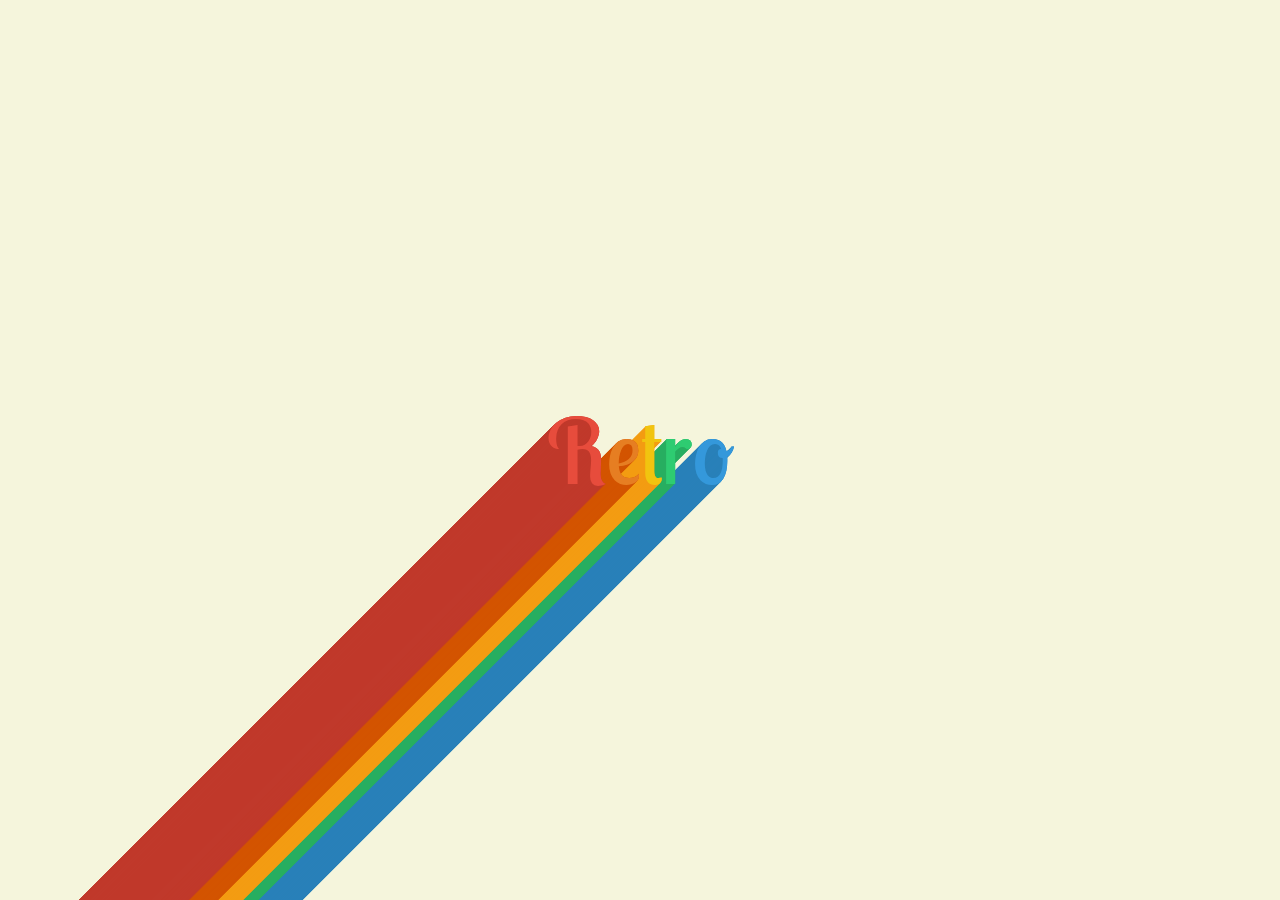
<file: retro/index.html>
<!DOCTYPE html>
<html>
    <head>
        <title>Retro</title>
        <link rel="stylesheet" href="style.css" type="text/css" />
        <script type="text/javascript" src="script.js"></script>
    </head>
    
    <body>
        <div id="div" contentEditable><p class="r" style="z-index:5;">R</p><p class="o" style="z-index:4;">e</p><p class="y" style="z-index:3;">t</p><p class="g" style="z-index:2;">r</p><p class="b" style="z-index:1;">o</p></div>
    </body>
</html>
</file>
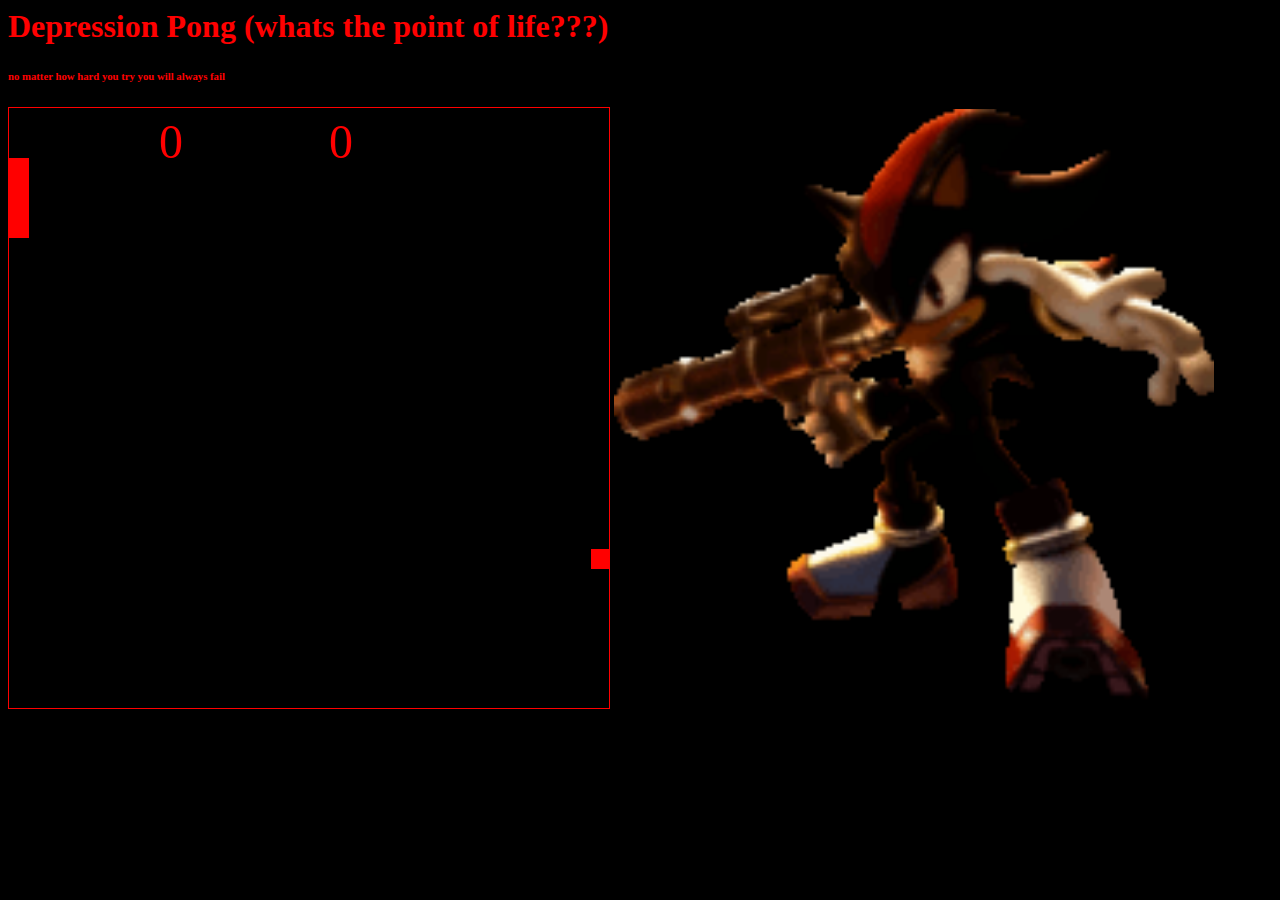
<file: pong.html>
<html>
<body>
<h1>Depression Pong (whats the point of life???)</h1><h6>no matter how hard you try you will always fail</h6>
<style>
body{
background:#000;
color:#f00;
}
canvas{
border:1px solid #f00;
}
</style>
<script>
// make the canvas
var canvas = document.createElement("canvas");
var ctx = canvas.getContext("2d");
canvas.height = 600;
canvas.width = 600;
document.body.appendChild(canvas);


var player = {
speed:10,
score:0,
x:0,
y:50
};

var ball = {
xspeed: 2,
yspeed: 1,
x:300,
y:300
}

function update(){

if(keys[87])
	player.y -= player.speed;
else if(keys[83])
	player.y += player.speed;

ball.x += ball.xspeed;
ball.y += ball.yspeed;
if(ball.x > 580 || ball.x < -100){
ball.xspeed=-ball.xspeed;
}

if(ball.y > 580 || ball.y < 0){
ball.yspeed=-ball.yspeed;
}

if(ball.x < 0){
ball.x=300;
ball.y=300;
player.score+=1;
}

if(ball.x < 20 && ball.y > player.y && ball.y < player.y+80){
ball.xspeed=-ball.xspeed;
}

graphics();
}
function graphics(){
//paddle
canvas.width=canvas.width;
ctx.rect(player.x,player.y, 20, 80);
ctx.rect(ball.x,ball.y,20,20);
ctx.font = "48px Impact Condensed"
ctx.fillStyle = "#f00";
ctx.fillText(0,150,50);
ctx.fillText(player.score,320,50);
ctx.fill();

}

keys = [];

document.addEventListener("keydown", function(event){
	keys[event.keyCode] = true;
});
document.addEventListener("keyup", function(event){
	keys[event.keyCode] = false
});

window.setInterval(function(){update()}, 5);


</script>
<img src="shadow.gif" height="600" width="600">
<audio autoplay loop>
  haha you have a piece of shit browser that doesnt have audio tag (just play crawling by linkin park in ur head i guess lmao @ ur life)
  <source src="edge.ogg">
</audio>
</body>
</html>
</file>
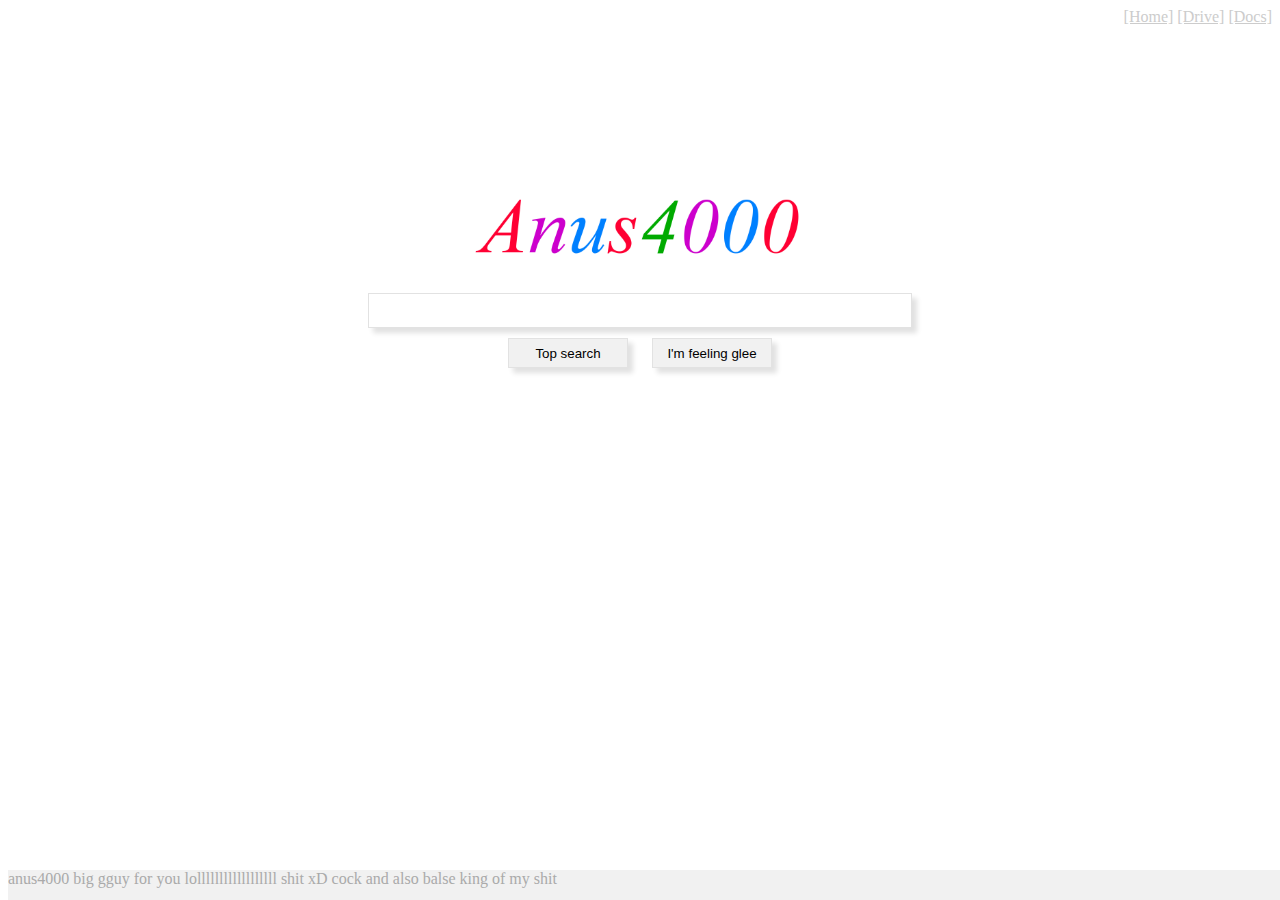
<file: search.html>
<html>
<head>
<title>cock and also balse
</title>


<style>
/* x10 takes forver to update css in files, pls forgive me le edgy inspect element guy */
body{

}
#center{
text-align:center;
margin-top:60px;
}
a{
color:#ccc;
}
a:hover{
color:#aaa;
}
#top{
text-align:right;
}
#logo{
margin-top:89px;
height:100px;
width:342px;

}
#bar{
width:544px;
height:35px;
font-size:20px;
border:1px solid #e2e2e2;
box-shadow: 5px 5px 5px #e1e1e1;
color:#999;
}
#bar:hover{
border:1px solid #aaa;
}
.button{
border:1px solid #e2e2e2;
box-shadow: 5px 5px 5px #e1e1e1;
height:30px;
width:120px;
background-color:#f1f1f1;
margin:10px;
}
.button:hover{
border:1px solid #aaa;

}
#bottom{
position:fixed;
bottom:0;
height:30px;
background-color:#f1f1f1;
width:100%;
color:#aaa;
}
</style>
</head>
<body>
<div id = "top">
<a href="index.html">[Home]</a>
<a href="http://getgle.ga/drive/">[Drive]</a>
<a href="http://getgle.ga/docs/">[Docs]</a>

</div>
<div id = "center">
<form action="https://getgle.ga/search.php" method="GET">
<img id="logo" src="logo1.png" style="margin-top:89px;"><br><br>
<input type="text" id="bar" onkeypress="handle(event)" placeholder="" name="q"><br>
<input type="submit" value="Top search" onclick="search();" id="go" class="button">
<input type="submit" value="I'm feeling glee" onclick="pornsearch()" class="button">
</form>
</div>
<div id="bottom">
anus4000 big gguy for you lollllllllllllllllll shit xD cock and also balse king of my shit
</div>

</body>
</html>
</file>
<file: retro/style.css>
@import 'https://fonts.googleapis.com/css?family=Lobster+Two';

body {
    margin: 0;
    position: absolute;
    width: 100%;
    height: 100%;
    background: #F5F5DC;
}

p {
    display: inline;
}

div {
    font-size: 7vw;
    font-family: "Lobster Two";
    position: absolute;
    top: 50%;
    left: 50%;
    transform: translate(-50%, -50%);
}

.r {position: relative;color:#e74c3c;text-shadow:-0px 0px #c0392b, -1px 1px #c0392b, -2px 2px #c0392b, -3px 3px #c0392b, -4px 4px #c0392b, -5px 5px #c0392b, -6px 6px #c0392b, -7px 7px #c0392b, -8px 8px #c0392b, -9px 9px #c0392b, -10px 10px #c0392b, -11px 11px #c0392b, -12px 12px #c0392b, -13px 13px #c0392b, -14px 14px #c0392b, -15px 15px #c0392b, -16px 16px #c0392b, -17px 17px #c0392b, -18px 18px #c0392b, -19px 19px #c0392b, -20px 20px #c0392b, -21px 21px #c0392b, -22px 22px #c0392b, -23px 23px #c0392b, -24px 24px #c0392b, -25px 25px #c0392b, -26px 26px #c0392b, -27px 27px #c0392b, -28px 28px #c0392b, -29px 29px #c0392b, -30px 30px #c0392b, -31px 31px #c0392b, -32px 32px #c0392b, -33px 33px #c0392b, -34px 34px #c0392b, -35px 35px #c0392b, -36px 36px #c0392b, -37px 37px #c0392b, -38px 38px #c0392b, -39px 39px #c0392b, -40px 40px #c0392b, -41px 41px #c0392b, -42px 42px #c0392b, -43px 43px #c0392b, -44px 44px #c0392b, -45px 45px #c0392b, -46px 46px #c0392b, -47px 47px #c0392b, -48px 48px #c0392b, -49px 49px #c0392b, -50px 50px #c0392b, -51px 51px #c0392b, -52px 52px #c0392b, -53px 53px #c0392b, -54px 54px #c0392b, -55px 55px #c0392b, -56px 56px #c0392b, -57px 57px #c0392b, -58px 58px #c0392b, -59px 59px #c0392b, -60px 60px #c0392b, -61px 61px #c0392b, -62px 62px #c0392b, -63px 63px #c0392b, -64px 64px #c0392b, -65px 65px #c0392b, -66px 66px #c0392b, -67px 67px #c0392b, -68px 68px #c0392b, -69px 69px #c0392b, -70px 70px #c0392b, -71px 71px #c0392b, -72px 72px #c0392b, -73px 73px #c0392b, -74px 74px #c0392b, -75px 75px #c0392b, -76px 76px #c0392b, -77px 77px #c0392b, -78px 78px #c0392b, -79px 79px #c0392b, -80px 80px #c0392b, -81px 81px #c0392b, -82px 82px #c0392b, -83px 83px #c0392b, -84px 84px #c0392b, -85px 85px #c0392b, -86px 86px #c0392b, -87px 87px #c0392b, -88px 88px #c0392b, -89px 89px #c0392b, -90px 90px #c0392b, -91px 91px #c0392b, -92px 92px #c0392b, -93px 93px #c0392b, -94px 94px #c0392b, -95px 95px #c0392b, -96px 96px #c0392b, -97px 97px #c0392b, -98px 98px #c0392b, -99px 99px #c0392b, -100px 100px #c0392b, -101px 101px #c0392b, -102px 102px #c0392b, -103px 103px #c0392b, -104px 104px #c0392b, -105px 105px #c0392b, -106px 106px #c0392b, -107px 107px #c0392b, -108px 108px #c0392b, -109px 109px #c0392b, -110px 110px #c0392b, -111px 111px #c0392b, -112px 112px #c0392b, -113px 113px #c0392b, -114px 114px #c0392b, -115px 115px #c0392b, -116px 116px #c0392b, -117px 117px #c0392b, -118px 118px #c0392b, -119px 119px #c0392b, -120px 120px #c0392b, -121px 121px #c0392b, -122px 122px #c0392b, -123px 123px #c0392b, -124px 124px #c0392b, -125px 125px #c0392b, -126px 126px #c0392b, -127px 127px #c0392b, -128px 128px #c0392b, -129px 129px #c0392b, -130px 130px #c0392b, -131px 131px #c0392b, -132px 132px #c0392b, -133px 133px #c0392b, -134px 134px #c0392b, -135px 135px #c0392b, -136px 136px #c0392b, -137px 137px #c0392b, -138px 138px #c0392b, -139px 139px #c0392b, -140px 140px #c0392b, -141px 141px #c0392b, -142px 142px #c0392b, -143px 143px #c0392b, -144px 144px #c0392b, -145px 145px #c0392b, -146px 146px #c0392b, -147px 147px #c0392b, -148px 148px #c0392b, -149px 149px #c0392b, -150px 150px #c0392b, -151px 151px #c0392b, -152px 152px #c0392b, -153px 153px #c0392b, -154px 154px #c0392b, -155px 155px #c0392b, -156px 156px #c0392b, -157px 157px #c0392b, -158px 158px #c0392b, -159px 159px #c0392b, -160px 160px #c0392b, -161px 161px #c0392b, -162px 162px #c0392b, -163px 163px #c0392b, -164px 164px #c0392b, -165px 165px #c0392b, -166px 166px #c0392b, -167px 167px #c0392b, -168px 168px #c0392b, -169px 169px #c0392b, -170px 170px #c0392b, -171px 171px #c0392b, -172px 172px #c0392b, -173px 173px #c0392b, -174px 174px #c0392b, -175px 175px #c0392b, -176px 176px #c0392b, -177px 177px #c0392b, -178px 178px #c0392b, -179px 179px #c0392b, -180px 180px #c0392b, -181px 181px #c0392b, -182px 182px #c0392b, -183px 183px #c0392b, -184px 184px #c0392b, -185px 185px #c0392b, -186px 186px #c0392b, -187px 187px #c0392b, -188px 188px #c0392b, -189px 189px #c0392b, -190px 190px #c0392b, -191px 191px #c0392b, -192px 192px #c0392b, -193px 193px #c0392b, -194px 194px #c0392b, -195px 195px #c0392b, -196px 196px #c0392b, -197px 197px #c0392b, -198px 198px #c0392b, -199px 199px #c0392b, -200px 200px #c0392b, -201px 201px #c0392b, -202px 202px #c0392b, -203px 203px #c0392b, -204px 204px #c0392b, -205px 205px #c0392b, -206px 206px #c0392b, -207px 207px #c0392b, -208px 208px #c0392b, -209px 209px #c0392b, -210px 210px #c0392b, -211px 211px #c0392b, -212px 212px #c0392b, -213px 213px #c0392b, -214px 214px #c0392b, -215px 215px #c0392b, -216px 216px #c0392b, -217px 217px #c0392b, -218px 218px #c0392b, -219px 219px #c0392b, -220px 220px #c0392b, -221px 221px #c0392b, -222px 222px #c0392b, -223px 223px #c0392b, -224px 224px #c0392b, -225px 225px #c0392b, -226px 226px #c0392b, -227px 227px #c0392b, -228px 228px #c0392b, -229px 229px #c0392b, -230px 230px #c0392b, -231px 231px #c0392b, -232px 232px #c0392b, -233px 233px #c0392b, -234px 234px #c0392b, -235px 235px #c0392b, -236px 236px #c0392b, -237px 237px #c0392b, -238px 238px #c0392b, -239px 239px #c0392b, -240px 240px #c0392b, -241px 241px #c0392b, -242px 242px #c0392b, -243px 243px #c0392b, -244px 244px #c0392b, -245px 245px #c0392b, -246px 246px #c0392b, -247px 247px #c0392b, -248px 248px #c0392b, -249px 249px #c0392b, -250px 250px #c0392b, -251px 251px #c0392b, -252px 252px #c0392b, -253px 253px #c0392b, -254px 254px #c0392b, -255px 255px #c0392b, -256px 256px #c0392b, -257px 257px #c0392b, -258px 258px #c0392b, -259px 259px #c0392b, -260px 260px #c0392b, -261px 261px #c0392b, -262px 262px #c0392b, -263px 263px #c0392b, -264px 264px #c0392b, -265px 265px #c0392b, -266px 266px #c0392b, -267px 267px #c0392b, -268px 268px #c0392b, -269px 269px #c0392b, -270px 270px #c0392b, -271px 271px #c0392b, -272px 272px #c0392b, -273px 273px #c0392b, -274px 274px #c0392b, -275px 275px #c0392b, -276px 276px #c0392b, -277px 277px #c0392b, -278px 278px #c0392b, -279px 279px #c0392b, -280px 280px #c0392b, -281px 281px #c0392b, -282px 282px #c0392b, -283px 283px #c0392b, -284px 284px #c0392b, -285px 285px #c0392b, -286px 286px #c0392b, -287px 287px #c0392b, -288px 288px #c0392b, -289px 289px #c0392b, -290px 290px #c0392b, -291px 291px #c0392b, -292px 292px #c0392b, -293px 293px #c0392b, -294px 294px #c0392b, -295px 295px #c0392b, -296px 296px #c0392b, -297px 297px #c0392b, -298px 298px #c0392b, -299px 299px #c0392b, -300px 300px #c0392b, -301px 301px #c0392b, -302px 302px #c0392b, -303px 303px #c0392b, -304px 304px #c0392b, -305px 305px #c0392b, -306px 306px #c0392b, -307px 307px #c0392b, -308px 308px #c0392b, -309px 309px #c0392b, -310px 310px #c0392b, -311px 311px #c0392b, -312px 312px #c0392b, -313px 313px #c0392b, -314px 314px #c0392b, -315px 315px #c0392b, -316px 316px #c0392b, -317px 317px #c0392b, -318px 318px #c0392b, -319px 319px #c0392b, -320px 320px #c0392b, -321px 321px #c0392b, -322px 322px #c0392b, -323px 323px #c0392b, -324px 324px #c0392b, -325px 325px #c0392b, -326px 326px #c0392b, -327px 327px #c0392b, -328px 328px #c0392b, -329px 329px #c0392b, -330px 330px #c0392b, -331px 331px #c0392b, -332px 332px #c0392b, -333px 333px #c0392b, -334px 334px #c0392b, -335px 335px #c0392b, -336px 336px #c0392b, -337px 337px #c0392b, -338px 338px #c0392b, -339px 339px #c0392b, -340px 340px #c0392b, -341px 341px #c0392b, -342px 342px #c0392b, -343px 343px #c0392b, -344px 344px #c0392b, -345px 345px #c0392b, -346px 346px #c0392b, -347px 347px #c0392b, -348px 348px #c0392b, -349px 349px #c0392b, -350px 350px #c0392b, -351px 351px #c0392b, -352px 352px #c0392b, -353px 353px #c0392b, -354px 354px #c0392b, -355px 355px #c0392b, -356px 356px #c0392b, -357px 357px #c0392b, -358px 358px #c0392b, -359px 359px #c0392b, -360px 360px #c0392b, -361px 361px #c0392b, -362px 362px #c0392b, -363px 363px #c0392b, -364px 364px #c0392b, -365px 365px #c0392b, -366px 366px #c0392b, -367px 367px #c0392b, -368px 368px #c0392b, -369px 369px #c0392b, -370px 370px #c0392b, -371px 371px #c0392b, -372px 372px #c0392b, -373px 373px #c0392b, -374px 374px #c0392b, -375px 375px #c0392b, -376px 376px #c0392b, -377px 377px #c0392b, -378px 378px #c0392b, -379px 379px #c0392b, -380px 380px #c0392b, -381px 381px #c0392b, -382px 382px #c0392b, -383px 383px #c0392b, -384px 384px #c0392b, -385px 385px #c0392b, -386px 386px #c0392b, -387px 387px #c0392b, -388px 388px #c0392b, -389px 389px #c0392b, -390px 390px #c0392b, -391px 391px #c0392b, -392px 392px #c0392b, -393px 393px #c0392b, -394px 394px #c0392b, -395px 395px #c0392b, -396px 396px #c0392b, -397px 397px #c0392b, -398px 398px #c0392b, -399px 399px #c0392b, -400px 400px #c0392b, -401px 401px #c0392b, -402px 402px #c0392b, -403px 403px #c0392b, -404px 404px #c0392b, -405px 405px #c0392b, -406px 406px #c0392b, -407px 407px #c0392b, -408px 408px #c0392b, -409px 409px #c0392b, -410px 410px #c0392b, -411px 411px #c0392b, -412px 412px #c0392b, -413px 413px #c0392b, -414px 414px #c0392b, -415px 415px #c0392b, -416px 416px #c0392b, -417px 417px #c0392b, -418px 418px #c0392b, -419px 419px #c0392b, -420px 420px #c0392b, -421px 421px #c0392b, -422px 422px #c0392b, -423px 423px #c0392b, -424px 424px #c0392b, -425px 425px #c0392b, -426px 426px #c0392b, -427px 427px #c0392b, -428px 428px #c0392b, -429px 429px #c0392b, -430px 430px #c0392b, -431px 431px #c0392b, -432px 432px #c0392b, -433px 433px #c0392b, -434px 434px #c0392b, -435px 435px #c0392b, -436px 436px #c0392b, -437px 437px #c0392b, -438px 438px #c0392b, -439px 439px #c0392b, -440px 440px #c0392b, -441px 441px #c0392b, -442px 442px #c0392b, -443px 443px #c0392b, -444px 444px #c0392b, -445px 445px #c0392b, -446px 446px #c0392b, -447px 447px #c0392b, -448px 448px #c0392b, -449px 449px #c0392b, -450px 450px #c0392b, -451px 451px #c0392b, -452px 452px #c0392b, -453px 453px #c0392b, -454px 454px #c0392b, -455px 455px #c0392b, -456px 456px #c0392b, -457px 457px #c0392b, -458px 458px #c0392b, -459px 459px #c0392b, -460px 460px #c0392b, -461px 461px #c0392b, -462px 462px #c0392b, -463px 463px #c0392b, -464px 464px #c0392b, -465px 465px #c0392b, -466px 466px #c0392b, -467px 467px #c0392b, -468px 468px #c0392b, -469px 469px #c0392b, -470px 470px #c0392b, -471px 471px #c0392b, -472px 472px #c0392b, -473px 473px #c0392b, -474px 474px #c0392b, -475px 475px #c0392b, -476px 476px #c0392b, -477px 477px #c0392b, -478px 478px #c0392b, -479px 479px #c0392b, -480px 480px #c0392b, -481px 481px #c0392b, -482px 482px #c0392b, -483px 483px #c0392b, -484px 484px #c0392b, -485px 485px #c0392b, -486px 486px #c0392b, -487px 487px #c0392b, -488px 488px #c0392b, -489px 489px #c0392b, -490px 490px #c0392b, -491px 491px #c0392b, -492px 492px #c0392b, -493px 493px #c0392b, -494px 494px #c0392b, -495px 495px #c0392b, -496px 496px #c0392b, -497px 497px #c0392b, -498px 498px #c0392b, -499px 499px #c0392b, -500px 500px #c0392b, -501px 501px #c0392b, -502px 502px #c0392b, -503px 503px #c0392b, -504px 504px #c0392b, -505px 505px #c0392b, -506px 506px #c0392b, -507px 507px #c0392b, -508px 508px #c0392b, -509px 509px #c0392b, -510px 510px #c0392b, -511px 511px #c0392b, -512px 512px #c0392b, -513px 513px #c0392b, -514px 514px #c0392b, -515px 515px #c0392b, -516px 516px #c0392b, -517px 517px #c0392b, -518px 518px #c0392b, -519px 519px #c0392b, -520px 520px #c0392b, -521px 521px #c0392b, -522px 522px #c0392b, -523px 523px #c0392b, -524px 524px #c0392b, -525px 525px #c0392b, -526px 526px #c0392b, -527px 527px #c0392b, -528px 528px #c0392b, -529px 529px #c0392b, -530px 530px #c0392b, -531px 531px #c0392b, -532px 532px #c0392b, -533px 533px #c0392b, -534px 534px #c0392b, -535px 535px #c0392b, -536px 536px #c0392b, -537px 537px #c0392b, -538px 538px #c0392b, -539px 539px #c0392b, -540px 540px #c0392b, -541px 541px #c0392b, -542px 542px #c0392b, -543px 543px #c0392b, -544px 544px #c0392b, -545px 545px #c0392b, -546px 546px #c0392b, -547px 547px #c0392b, -548px 548px #c0392b, -549px 549px #c0392b, -550px 550px #c0392b, -551px 551px #c0392b, -552px 552px #c0392b, -553px 553px #c0392b, -554px 554px #c0392b, -555px 555px #c0392b, -556px 556px #c0392b, -557px 557px #c0392b, -558px 558px #c0392b, -559px 559px #c0392b, -560px 560px #c0392b, -561px 561px #c0392b, -562px 562px #c0392b, -563px 563px #c0392b, -564px 564px #c0392b, -565px 565px #c0392b, -566px 566px #c0392b, -567px 567px #c0392b, -568px 568px #c0392b, -569px 569px #c0392b, -570px 570px #c0392b, -571px 571px #c0392b, -572px 572px #c0392b, -573px 573px #c0392b, -574px 574px #c0392b, -575px 575px #c0392b, -576px 576px #c0392b, -577px 577px #c0392b, -578px 578px #c0392b, -579px 579px #c0392b, -580px 580px #c0392b, -581px 581px #c0392b, -582px 582px #c0392b, -583px 583px #c0392b, -584px 584px #c0392b, -585px 585px #c0392b, -586px 586px #c0392b, -587px 587px #c0392b, -588px 588px #c0392b, -589px 589px #c0392b, -590px 590px #c0392b, -591px 591px #c0392b, -592px 592px #c0392b, -593px 593px #c0392b, -594px 594px #c0392b, -595px 595px #c0392b, -596px 596px #c0392b, -597px 597px #c0392b, -598px 598px #c0392b, -599px 599px #c0392b, -600px 600px #c0392b, -601px 601px #c0392b, -602px 602px #c0392b, -603px 603px #c0392b, -604px 604px #c0392b, -605px 605px #c0392b, -606px 606px #c0392b, -607px 607px #c0392b, -608px 608px #c0392b, -609px 609px #c0392b, -610px 610px #c0392b, -611px 611px #c0392b, -612px 612px #c0392b, -613px 613px #c0392b, -614px 614px #c0392b, -615px 615px #c0392b, -616px 616px #c0392b, -617px 617px #c0392b, -618px 618px #c0392b, -619px 619px #c0392b, -620px 620px #c0392b, -621px 621px #c0392b, -622px 622px #c0392b, -623px 623px #c0392b, -624px 624px #c0392b, -625px 625px #c0392b, -626px 626px #c0392b, -627px 627px #c0392b, -628px 628px #c0392b, -629px 629px #c0392b, -630px 630px #c0392b, -631px 631px #c0392b, -632px 632px #c0392b, -633px 633px #c0392b, -634px 634px #c0392b, -635px 635px #c0392b, -636px 636px #c0392b, -637px 637px #c0392b, -638px 638px #c0392b, -639px 639px #c0392b, -640px 640px #c0392b, -641px 641px #c0392b, -642px 642px #c0392b, -643px 643px #c0392b, -644px 644px #c0392b, -645px 645px #c0392b, -646px 646px #c0392b, -647px 647px #c0392b, -648px 648px #c0392b, -649px 649px #c0392b, -650px 650px #c0392b, -651px 651px #c0392b, -652px 652px #c0392b, -653px 653px #c0392b, -654px 654px #c0392b, -655px 655px #c0392b, -656px 656px #c0392b, -657px 657px #c0392b, -658px 658px #c0392b, -659px 659px #c0392b, -660px 660px #c0392b, -661px 661px #c0392b, -662px 662px #c0392b, -663px 663px #c0392b, -664px 664px #c0392b, -665px 665px #c0392b, -666px 666px #c0392b, -667px 667px #c0392b, -668px 668px #c0392b, -669px 669px #c0392b, -670px 670px #c0392b, -671px 671px #c0392b, -672px 672px #c0392b, -673px 673px #c0392b, -674px 674px #c0392b, -675px 675px #c0392b, -676px 676px #c0392b, -677px 677px #c0392b, -678px 678px #c0392b, -679px 679px #c0392b, -680px 680px #c0392b, -681px 681px #c0392b, -682px 682px #c0392b, -683px 683px #c0392b, -684px 684px #c0392b, -685px 685px #c0392b, -686px 686px #c0392b, -687px 687px #c0392b, -688px 688px #c0392b, -689px 689px #c0392b, -690px 690px #c0392b, -691px 691px #c0392b, -692px 692px #c0392b, -693px 693px #c0392b, -694px 694px #c0392b, -695px 695px #c0392b, -696px 696px #c0392b, -697px 697px #c0392b, -698px 698px #c0392b, -699px 699px #c0392b, -700px 700px #c0392b, -701px 701px #c0392b, -702px 702px #c0392b, -703px 703px #c0392b, -704px 704px #c0392b, -705px 705px #c0392b, -706px 706px #c0392b, -707px 707px #c0392b, -708px 708px #c0392b, -709px 709px #c0392b, -710px 710px #c0392b, -711px 711px #c0392b, -712px 712px #c0392b, -713px 713px #c0392b, -714px 714px #c0392b, -715px 715px #c0392b, -716px 716px #c0392b, -717px 717px #c0392b, -718px 718px #c0392b, -719px 719px #c0392b, -720px 720px #c0392b, -721px 721px #c0392b, -722px 722px #c0392b, -723px 723px #c0392b, -724px 724px #c0392b, -725px 725px #c0392b, -726px 726px #c0392b, -727px 727px #c0392b, -728px 728px #c0392b, -729px 729px #c0392b, -730px 730px #c0392b, -731px 731px #c0392b, -732px 732px #c0392b, -733px 733px #c0392b, -734px 734px #c0392b, -735px 735px #c0392b, -736px 736px #c0392b, -737px 737px #c0392b, -738px 738px #c0392b, -739px 739px #c0392b, -740px 740px #c0392b, -741px 741px #c0392b, -742px 742px #c0392b, -743px 743px #c0392b, -744px 744px #c0392b, -745px 745px #c0392b, -746px 746px #c0392b, -747px 747px #c0392b, -748px 748px #c0392b, -749px 749px #c0392b, -750px 750px #c0392b, -751px 751px #c0392b, -752px 752px #c0392b, -753px 753px #c0392b, -754px 754px #c0392b, -755px 755px #c0392b, -756px 756px #c0392b, -757px 757px #c0392b, -758px 758px #c0392b, -759px 759px #c0392b, -760px 760px #c0392b, -761px 761px #c0392b, -762px 762px #c0392b, -763px 763px #c0392b, -764px 764px #c0392b, -765px 765px #c0392b, -766px 766px #c0392b, -767px 767px #c0392b, -768px 768px #c0392b, -769px 769px #c0392b, -770px 770px #c0392b, -771px 771px #c0392b, -772px 772px #c0392b, -773px 773px #c0392b, -774px 774px #c0392b, -775px 775px #c0392b, -776px 776px #c0392b, -777px 777px #c0392b, -778px 778px #c0392b, -779px 779px #c0392b, -780px 780px #c0392b, -781px 781px #c0392b, -782px 782px #c0392b, -783px 783px #c0392b, -784px 784px #c0392b, -785px 785px #c0392b, -786px 786px #c0392b, -787px 787px #c0392b, -788px 788px #c0392b, -789px 789px #c0392b, -790px 790px #c0392b, -791px 791px #c0392b, -792px 792px #c0392b, -793px 793px #c0392b, -794px 794px #c0392b, -795px 795px #c0392b, -796px 796px #c0392b, -797px 797px #c0392b, -798px 798px #c0392b, -799px 799px #c0392b, -800px 800px #c0392b, -801px 801px #c0392b, -802px 802px #c0392b, -803px 803px #c0392b, -804px 804px #c0392b, -805px 805px #c0392b, -806px 806px #c0392b, -807px 807px #c0392b, -808px 808px #c0392b, -809px 809px #c0392b, -810px 810px #c0392b, -811px 811px #c0392b, -812px 812px #c0392b, -813px 813px #c0392b, -814px 814px #c0392b, -815px 815px #c0392b, -816px 816px #c0392b, -817px 817px #c0392b, -818px 818px #c0392b, -819px 819px #c0392b, -820px 820px #c0392b, -821px 821px #c0392b, -822px 822px #c0392b, -823px 823px #c0392b, -824px 824px #c0392b, -825px 825px #c0392b, -826px 826px #c0392b, -827px 827px #c0392b, -828px 828px #c0392b, -829px 829px #c0392b, -830px 830px #c0392b, -831px 831px #c0392b, -832px 832px #c0392b, -833px 833px #c0392b, -834px 834px #c0392b, -835px 835px #c0392b, -836px 836px #c0392b, -837px 837px #c0392b, -838px 838px #c0392b, -839px 839px #c0392b, -840px 840px #c0392b, -841px 841px #c0392b, -842px 842px #c0392b, -843px 843px #c0392b, -844px 844px #c0392b, -845px 845px #c0392b, -846px 846px #c0392b, -847px 847px #c0392b, -848px 848px #c0392b, -849px 849px #c0392b, -850px 850px #c0392b, -851px 851px #c0392b, -852px 852px #c0392b, -853px 853px #c0392b, -854px 854px #c0392b, -855px 855px #c0392b, -856px 856px #c0392b, -857px 857px #c0392b, -858px 858px #c0392b, -859px 859px #c0392b, -860px 860px #c0392b, -861px 861px #c0392b, -862px 862px #c0392b, -863px 863px #c0392b, -864px 864px #c0392b, -865px 865px #c0392b, -866px 866px #c0392b, -867px 867px #c0392b, -868px 868px #c0392b, -869px 869px #c0392b, -870px 870px #c0392b, -871px 871px #c0392b, -872px 872px #c0392b, -873px 873px #c0392b, -874px 874px #c0392b, -875px 875px #c0392b, -876px 876px #c0392b, -877px 877px #c0392b, -878px 878px #c0392b, -879px 879px #c0392b, -880px 880px #c0392b, -881px 881px #c0392b, -882px 882px #c0392b, -883px 883px #c0392b, -884px 884px #c0392b, -885px 885px #c0392b, -886px 886px #c0392b, -887px 887px #c0392b, -888px 888px #c0392b, -889px 889px #c0392b, -890px 890px #c0392b, -891px 891px #c0392b, -892px 892px #c0392b, -893px 893px #c0392b, -894px 894px #c0392b, -895px 895px #c0392b, -896px 896px #c0392b, -897px 897px #c0392b, -898px 898px #c0392b, -899px 899px #c0392b, -900px 900px #c0392b, -901px 901px #c0392b, -902px 902px #c0392b, -903px 903px #c0392b, -904px 904px #c0392b, -905px 905px #c0392b, -906px 906px #c0392b, -907px 907px #c0392b, -908px 908px #c0392b, -909px 909px #c0392b, -910px 910px #c0392b, -911px 911px #c0392b, -912px 912px #c0392b, -913px 913px #c0392b, -914px 914px #c0392b, -915px 915px #c0392b, -916px 916px #c0392b, -917px 917px #c0392b, -918px 918px #c0392b, -919px 919px #c0392b, -920px 920px #c0392b, -921px 921px #c0392b, -922px 922px #c0392b, -923px 923px #c0392b, -924px 924px #c0392b, -925px 925px #c0392b, -926px 926px #c0392b, -927px 927px #c0392b, -928px 928px #c0392b, -929px 929px #c0392b, -930px 930px #c0392b, -931px 931px #c0392b, -932px 932px #c0392b, -933px 933px #c0392b, -934px 934px #c0392b, -935px 935px #c0392b, -936px 936px #c0392b, -937px 937px #c0392b, -938px 938px #c0392b, -939px 939px #c0392b, -940px 940px #c0392b, -941px 941px #c0392b, -942px 942px #c0392b, -943px 943px #c0392b, -944px 944px #c0392b, -945px 945px #c0392b, -946px 946px #c0392b, -947px 947px #c0392b, -948px 948px #c0392b, -949px 949px #c0392b, -950px 950px #c0392b, -951px 951px #c0392b, -952px 952px #c0392b, -953px 953px #c0392b, -954px 954px #c0392b, -955px 955px #c0392b, -956px 956px #c0392b, -957px 957px #c0392b, -958px 958px #c0392b, -959px 959px #c0392b, -960px 960px #c0392b, -961px 961px #c0392b, -962px 962px #c0392b, -963px 963px #c0392b, -964px 964px #c0392b, -965px 965px #c0392b, -966px 966px #c0392b, -967px 967px #c0392b, -968px 968px #c0392b, -969px 969px #c0392b, -970px 970px #c0392b, -971px 971px #c0392b, -972px 972px #c0392b, -973px 973px #c0392b, -974px 974px #c0392b, -975px 975px #c0392b, -976px 976px #c0392b, -977px 977px #c0392b, -978px 978px #c0392b, -979px 979px #c0392b, -980px 980px #c0392b, -981px 981px #c0392b, -982px 982px #c0392b, -983px 983px #c0392b, -984px 984px #c0392b, -985px 985px #c0392b, -986px 986px #c0392b, -987px 987px #c0392b, -988px 988px #c0392b, -989px 989px #c0392b, -990px 990px #c0392b, -991px 991px #c0392b, -992px 992px #c0392b, -993px 993px #c0392b, -994px 994px #c0392b, -995px 995px #c0392b, -996px 996px #c0392b, -997px 997px #c0392b, -998px 998px #c0392b, -999px 999px #c0392b;}
.o {position: relative;color:#e67e22;text-shadow:-0px 0px #d35400, -1px 1px #d35400, -2px 2px #d35400, -3px 3px #d35400, -4px 4px #d35400, -5px 5px #d35400, -6px 6px #d35400, -7px 7px #d35400, -8px 8px #d35400, -9px 9px #d35400, -10px 10px #d35400, -11px 11px #d35400, -12px 12px #d35400, -13px 13px #d35400, -14px 14px #d35400, -15px 15px #d35400, -16px 16px #d35400, -17px 17px #d35400, -18px 18px #d35400, -19px 19px #d35400, -20px 20px #d35400, -21px 21px #d35400, -22px 22px #d35400, -23px 23px #d35400, -24px 24px #d35400, -25px 25px #d35400, -26px 26px #d35400, -27px 27px #d35400, -28px 28px #d35400, -29px 29px #d35400, -30px 30px #d35400, -31px 31px #d35400, -32px 32px #d35400, -33px 33px #d35400, -34px 34px #d35400, -35px 35px #d35400, -36px 36px #d35400, -37px 37px #d35400, -38px 38px #d35400, -39px 39px #d35400, -40px 40px #d35400, -41px 41px #d35400, -42px 42px #d35400, -43px 43px #d35400, -44px 44px #d35400, -45px 45px #d35400, -46px 46px #d35400, -47px 47px #d35400, -48px 48px #d35400, -49px 49px #d35400, -50px 50px #d35400, -51px 51px #d35400, -52px 52px #d35400, -53px 53px #d35400, -54px 54px #d35400, -55px 55px #d35400, -56px 56px #d35400, -57px 57px #d35400, -58px 58px #d35400, -59px 59px #d35400, -60px 60px #d35400, -61px 61px #d35400, -62px 62px #d35400, -63px 63px #d35400, -64px 64px #d35400, -65px 65px #d35400, -66px 66px #d35400, -67px 67px #d35400, -68px 68px #d35400, -69px 69px #d35400, -70px 70px #d35400, -71px 71px #d35400, -72px 72px #d35400, -73px 73px #d35400, -74px 74px #d35400, -75px 75px #d35400, -76px 76px #d35400, -77px 77px #d35400, -78px 78px #d35400, -79px 79px #d35400, -80px 80px #d35400, -81px 81px #d35400, -82px 82px #d35400, -83px 83px #d35400, -84px 84px #d35400, -85px 85px #d35400, -86px 86px #d35400, -87px 87px #d35400, -88px 88px #d35400, -89px 89px #d35400, -90px 90px #d35400, -91px 91px #d35400, -92px 92px #d35400, -93px 93px #d35400, -94px 94px #d35400, -95px 95px #d35400, -96px 96px #d35400, -97px 97px #d35400, -98px 98px #d35400, -99px 99px #d35400, -100px 100px #d35400, -101px 101px #d35400, -102px 102px #d35400, -103px 103px #d35400, -104px 104px #d35400, -105px 105px #d35400, -106px 106px #d35400, -107px 107px #d35400, -108px 108px #d35400, -109px 109px #d35400, -110px 110px #d35400, -111px 111px #d35400, -112px 112px #d35400, -113px 113px #d35400, -114px 114px #d35400, -115px 115px #d35400, -116px 116px #d35400, -117px 117px #d35400, -118px 118px #d35400, -119px 119px #d35400, -120px 120px #d35400, -121px 121px #d35400, -122px 122px #d35400, -123px 123px #d35400, -124px 124px #d35400, -125px 125px #d35400, -126px 126px #d35400, -127px 127px #d35400, -128px 128px #d35400, -129px 129px #d35400, -130px 130px #d35400, -131px 131px #d35400, -132px 132px #d35400, -133px 133px #d35400, -134px 134px #d35400, -135px 135px #d35400, -136px 136px #d35400, -137px 137px #d35400, -138px 138px #d35400, -139px 139px #d35400, -140px 140px #d35400, -141px 141px #d35400, -142px 142px #d35400, -143px 143px #d35400, -144px 144px #d35400, -145px 145px #d35400, -146px 146px #d35400, -147px 147px #d35400, -148px 148px #d35400, -149px 149px #d35400, -150px 150px #d35400, -151px 151px #d35400, -152px 152px #d35400, -153px 153px #d35400, -154px 154px #d35400, -155px 155px #d35400, -156px 156px #d35400, -157px 157px #d35400, -158px 158px #d35400, -159px 159px #d35400, -160px 160px #d35400, -161px 161px #d35400, -162px 162px #d35400, -163px 163px #d35400, -164px 164px #d35400, -165px 165px #d35400, -166px 166px #d35400, -167px 167px #d35400, -168px 168px #d35400, -169px 169px #d35400, -170px 170px #d35400, -171px 171px #d35400, -172px 172px #d35400, -173px 173px #d35400, -174px 174px #d35400, -175px 175px #d35400, -176px 176px #d35400, -177px 177px #d35400, -178px 178px #d35400, -179px 179px #d35400, -180px 180px #d35400, -181px 181px #d35400, -182px 182px #d35400, -183px 183px #d35400, -184px 184px #d35400, -185px 185px #d35400, -186px 186px #d35400, -187px 187px #d35400, -188px 188px #d35400, -189px 189px #d35400, -190px 190px #d35400, -191px 191px #d35400, -192px 192px #d35400, -193px 193px #d35400, -194px 194px #d35400, -195px 195px #d35400, -196px 196px #d35400, -197px 197px #d35400, -198px 198px #d35400, -199px 199px #d35400, -200px 200px #d35400, -201px 201px #d35400, -202px 202px #d35400, -203px 203px #d35400, -204px 204px #d35400, -205px 205px #d35400, -206px 206px #d35400, -207px 207px #d35400, -208px 208px #d35400, -209px 209px #d35400, -210px 210px #d35400, -211px 211px #d35400, -212px 212px #d35400, -213px 213px #d35400, -214px 214px #d35400, -215px 215px #d35400, -216px 216px #d35400, -217px 217px #d35400, -218px 218px #d35400, -219px 219px #d35400, -220px 220px #d35400, -221px 221px #d35400, -222px 222px #d35400, -223px 223px #d35400, -224px 224px #d35400, -225px 225px #d35400, -226px 226px #d35400, -227px 227px #d35400, -228px 228px #d35400, -229px 229px #d35400, -230px 230px #d35400, -231px 231px #d35400, -232px 232px #d35400, -233px 233px #d35400, -234px 234px #d35400, -235px 235px #d35400, -236px 236px #d35400, -237px 237px #d35400, -238px 238px #d35400, -239px 239px #d35400, -240px 240px #d35400, -241px 241px #d35400, -242px 242px #d35400, -243px 243px #d35400, -244px 244px #d35400, -245px 245px #d35400, -246px 246px #d35400, -247px 247px #d35400, -248px 248px #d35400, -249px 249px #d35400, -250px 250px #d35400, -251px 251px #d35400, -252px 252px #d35400, -253px 253px #d35400, -254px 254px #d35400, -255px 255px #d35400, -256px 256px #d35400, -257px 257px #d35400, -258px 258px #d35400, -259px 259px #d35400, -260px 260px #d35400, -261px 261px #d35400, -262px 262px #d35400, -263px 263px #d35400, -264px 264px #d35400, -265px 265px #d35400, -266px 266px #d35400, -267px 267px #d35400, -268px 268px #d35400, -269px 269px #d35400, -270px 270px #d35400, -271px 271px #d35400, -272px 272px #d35400, -273px 273px #d35400, -274px 274px #d35400, -275px 275px #d35400, -276px 276px #d35400, -277px 277px #d35400, -278px 278px #d35400, -279px 279px #d35400, -280px 280px #d35400, -281px 281px #d35400, -282px 282px #d35400, -283px 283px #d35400, -284px 284px #d35400, -285px 285px #d35400, -286px 286px #d35400, -287px 287px #d35400, -288px 288px #d35400, -289px 289px #d35400, -290px 290px #d35400, -291px 291px #d35400, -292px 292px #d35400, -293px 293px #d35400, -294px 294px #d35400, -295px 295px #d35400, -296px 296px #d35400, -297px 297px #d35400, -298px 298px #d35400, -299px 299px #d35400, -300px 300px #d35400, -301px 301px #d35400, -302px 302px #d35400, -303px 303px #d35400, -304px 304px #d35400, -305px 305px #d35400, -306px 306px #d35400, -307px 307px #d35400, -308px 308px #d35400, -309px 309px #d35400, -310px 310px #d35400, -311px 311px #d35400, -312px 312px #d35400, -313px 313px #d35400, -314px 314px #d35400, -315px 315px #d35400, -316px 316px #d35400, -317px 317px #d35400, -318px 318px #d35400, -319px 319px #d35400, -320px 320px #d35400, -321px 321px #d35400, -322px 322px #d35400, -323px 323px #d35400, -324px 324px #d35400, -325px 325px #d35400, -326px 326px #d35400, -327px 327px #d35400, -328px 328px #d35400, -329px 329px #d35400, -330px 330px #d35400, -331px 331px #d35400, -332px 332px #d35400, -333px 333px #d35400, -334px 334px #d35400, -335px 335px #d35400, -336px 336px #d35400, -337px 337px #d35400, -338px 338px #d35400, -339px 339px #d35400, -340px 340px #d35400, -341px 341px #d35400, -342px 342px #d35400, -343px 343px #d35400, -344px 344px #d35400, -345px 345px #d35400, -346px 346px #d35400, -347px 347px #d35400, -348px 348px #d35400, -349px 349px #d35400, -350px 350px #d35400, -351px 351px #d35400, -352px 352px #d35400, -353px 353px #d35400, -354px 354px #d35400, -355px 355px #d35400, -356px 356px #d35400, -357px 357px #d35400, -358px 358px #d35400, -359px 359px #d35400, -360px 360px #d35400, -361px 361px #d35400, -362px 362px #d35400, -363px 363px #d35400, -364px 364px #d35400, -365px 365px #d35400, -366px 366px #d35400, -367px 367px #d35400, -368px 368px #d35400, -369px 369px #d35400, -370px 370px #d35400, -371px 371px #d35400, -372px 372px #d35400, -373px 373px #d35400, -374px 374px #d35400, -375px 375px #d35400, -376px 376px #d35400, -377px 377px #d35400, -378px 378px #d35400, -379px 379px #d35400, -380px 380px #d35400, -381px 381px #d35400, -382px 382px #d35400, -383px 383px #d35400, -384px 384px #d35400, -385px 385px #d35400, -386px 386px #d35400, -387px 387px #d35400, -388px 388px #d35400, -389px 389px #d35400, -390px 390px #d35400, -391px 391px #d35400, -392px 392px #d35400, -393px 393px #d35400, -394px 394px #d35400, -395px 395px #d35400, -396px 396px #d35400, -397px 397px #d35400, -398px 398px #d35400, -399px 399px #d35400, -400px 400px #d35400, -401px 401px #d35400, -402px 402px #d35400, -403px 403px #d35400, -404px 404px #d35400, -405px 405px #d35400, -406px 406px #d35400, -407px 407px #d35400, -408px 408px #d35400, -409px 409px #d35400, -410px 410px #d35400, -411px 411px #d35400, -412px 412px #d35400, -413px 413px #d35400, -414px 414px #d35400, -415px 415px #d35400, -416px 416px #d35400, -417px 417px #d35400, -418px 418px #d35400, -419px 419px #d35400, -420px 420px #d35400, -421px 421px #d35400, -422px 422px #d35400, -423px 423px #d35400, -424px 424px #d35400, -425px 425px #d35400, -426px 426px #d35400, -427px 427px #d35400, -428px 428px #d35400, -429px 429px #d35400, -430px 430px #d35400, -431px 431px #d35400, -432px 432px #d35400, -433px 433px #d35400, -434px 434px #d35400, -435px 435px #d35400, -436px 436px #d35400, -437px 437px #d35400, -438px 438px #d35400, -439px 439px #d35400, -440px 440px #d35400, -441px 441px #d35400, -442px 442px #d35400, -443px 443px #d35400, -444px 444px #d35400, -445px 445px #d35400, -446px 446px #d35400, -447px 447px #d35400, -448px 448px #d35400, -449px 449px #d35400, -450px 450px #d35400, -451px 451px #d35400, -452px 452px #d35400, -453px 453px #d35400, -454px 454px #d35400, -455px 455px #d35400, -456px 456px #d35400, -457px 457px #d35400, -458px 458px #d35400, -459px 459px #d35400, -460px 460px #d35400, -461px 461px #d35400, -462px 462px #d35400, -463px 463px #d35400, -464px 464px #d35400, -465px 465px #d35400, -466px 466px #d35400, -467px 467px #d35400, -468px 468px #d35400, -469px 469px #d35400, -470px 470px #d35400, -471px 471px #d35400, -472px 472px #d35400, -473px 473px #d35400, -474px 474px #d35400, -475px 475px #d35400, -476px 476px #d35400, -477px 477px #d35400, -478px 478px #d35400, -479px 479px #d35400, -480px 480px #d35400, -481px 481px #d35400, -482px 482px #d35400, -483px 483px #d35400, -484px 484px #d35400, -485px 485px #d35400, -486px 486px #d35400, -487px 487px #d35400, -488px 488px #d35400, -489px 489px #d35400, -490px 490px #d35400, -491px 491px #d35400, -492px 492px #d35400, -493px 493px #d35400, -494px 494px #d35400, -495px 495px #d35400, -496px 496px #d35400, -497px 497px #d35400, -498px 498px #d35400, -499px 499px #d35400, -500px 500px #d35400, -501px 501px #d35400, -502px 502px #d35400, -503px 503px #d35400, -504px 504px #d35400, -505px 505px #d35400, -506px 506px #d35400, -507px 507px #d35400, -508px 508px #d35400, -509px 509px #d35400, -510px 510px #d35400, -511px 511px #d35400, -512px 512px #d35400, -513px 513px #d35400, -514px 514px #d35400, -515px 515px #d35400, -516px 516px #d35400, -517px 517px #d35400, -518px 518px #d35400, -519px 519px #d35400, -520px 520px #d35400, -521px 521px #d35400, -522px 522px #d35400, -523px 523px #d35400, -524px 524px #d35400, -525px 525px #d35400, -526px 526px #d35400, -527px 527px #d35400, -528px 528px #d35400, -529px 529px #d35400, -530px 530px #d35400, -531px 531px #d35400, -532px 532px #d35400, -533px 533px #d35400, -534px 534px #d35400, -535px 535px #d35400, -536px 536px #d35400, -537px 537px #d35400, -538px 538px #d35400, -539px 539px #d35400, -540px 540px #d35400, -541px 541px #d35400, -542px 542px #d35400, -543px 543px #d35400, -544px 544px #d35400, -545px 545px #d35400, -546px 546px #d35400, -547px 547px #d35400, -548px 548px #d35400, -549px 549px #d35400, -550px 550px #d35400, -551px 551px #d35400, -552px 552px #d35400, -553px 553px #d35400, -554px 554px #d35400, -555px 555px #d35400, -556px 556px #d35400, -557px 557px #d35400, -558px 558px #d35400, -559px 559px #d35400, -560px 560px #d35400, -561px 561px #d35400, -562px 562px #d35400, -563px 563px #d35400, -564px 564px #d35400, -565px 565px #d35400, -566px 566px #d35400, -567px 567px #d35400, -568px 568px #d35400, -569px 569px #d35400, -570px 570px #d35400, -571px 571px #d35400, -572px 572px #d35400, -573px 573px #d35400, -574px 574px #d35400, -575px 575px #d35400, -576px 576px #d35400, -577px 577px #d35400, -578px 578px #d35400, -579px 579px #d35400, -580px 580px #d35400, -581px 581px #d35400, -582px 582px #d35400, -583px 583px #d35400, -584px 584px #d35400, -585px 585px #d35400, -586px 586px #d35400, -587px 587px #d35400, -588px 588px #d35400, -589px 589px #d35400, -590px 590px #d35400, -591px 591px #d35400, -592px 592px #d35400, -593px 593px #d35400, -594px 594px #d35400, -595px 595px #d35400, -596px 596px #d35400, -597px 597px #d35400, -598px 598px #d35400, -599px 599px #d35400, -600px 600px #d35400, -601px 601px #d35400, -602px 602px #d35400, -603px 603px #d35400, -604px 604px #d35400, -605px 605px #d35400, -606px 606px #d35400, -607px 607px #d35400, -608px 608px #d35400, -609px 609px #d35400, -610px 610px #d35400, -611px 611px #d35400, -612px 612px #d35400, -613px 613px #d35400, -614px 614px #d35400, -615px 615px #d35400, -616px 616px #d35400, -617px 617px #d35400, -618px 618px #d35400, -619px 619px #d35400, -620px 620px #d35400, -621px 621px #d35400, -622px 622px #d35400, -623px 623px #d35400, -624px 624px #d35400, -625px 625px #d35400, -626px 626px #d35400, -627px 627px #d35400, -628px 628px #d35400, -629px 629px #d35400, -630px 630px #d35400, -631px 631px #d35400, -632px 632px #d35400, -633px 633px #d35400, -634px 634px #d35400, -635px 635px #d35400, -636px 636px #d35400, -637px 637px #d35400, -638px 638px #d35400, -639px 639px #d35400, -640px 640px #d35400, -641px 641px #d35400, -642px 642px #d35400, -643px 643px #d35400, -644px 644px #d35400, -645px 645px #d35400, -646px 646px #d35400, -647px 647px #d35400, -648px 648px #d35400, -649px 649px #d35400, -650px 650px #d35400, -651px 651px #d35400, -652px 652px #d35400, -653px 653px #d35400, -654px 654px #d35400, -655px 655px #d35400, -656px 656px #d35400, -657px 657px #d35400, -658px 658px #d35400, -659px 659px #d35400, -660px 660px #d35400, -661px 661px #d35400, -662px 662px #d35400, -663px 663px #d35400, -664px 664px #d35400, -665px 665px #d35400, -666px 666px #d35400, -667px 667px #d35400, -668px 668px #d35400, -669px 669px #d35400, -670px 670px #d35400, -671px 671px #d35400, -672px 672px #d35400, -673px 673px #d35400, -674px 674px #d35400, -675px 675px #d35400, -676px 676px #d35400, -677px 677px #d35400, -678px 678px #d35400, -679px 679px #d35400, -680px 680px #d35400, -681px 681px #d35400, -682px 682px #d35400, -683px 683px #d35400, -684px 684px #d35400, -685px 685px #d35400, -686px 686px #d35400, -687px 687px #d35400, -688px 688px #d35400, -689px 689px #d35400, -690px 690px #d35400, -691px 691px #d35400, -692px 692px #d35400, -693px 693px #d35400, -694px 694px #d35400, -695px 695px #d35400, -696px 696px #d35400, -697px 697px #d35400, -698px 698px #d35400, -699px 699px #d35400, -700px 700px #d35400, -701px 701px #d35400, -702px 702px #d35400, -703px 703px #d35400, -704px 704px #d35400, -705px 705px #d35400, -706px 706px #d35400, -707px 707px #d35400, -708px 708px #d35400, -709px 709px #d35400, -710px 710px #d35400, -711px 711px #d35400, -712px 712px #d35400, -713px 713px #d35400, -714px 714px #d35400, -715px 715px #d35400, -716px 716px #d35400, -717px 717px #d35400, -718px 718px #d35400, -719px 719px #d35400, -720px 720px #d35400, -721px 721px #d35400, -722px 722px #d35400, -723px 723px #d35400, -724px 724px #d35400, -725px 725px #d35400, -726px 726px #d35400, -727px 727px #d35400, -728px 728px #d35400, -729px 729px #d35400, -730px 730px #d35400, -731px 731px #d35400, -732px 732px #d35400, -733px 733px #d35400, -734px 734px #d35400, -735px 735px #d35400, -736px 736px #d35400, -737px 737px #d35400, -738px 738px #d35400, -739px 739px #d35400, -740px 740px #d35400, -741px 741px #d35400, -742px 742px #d35400, -743px 743px #d35400, -744px 744px #d35400, -745px 745px #d35400, -746px 746px #d35400, -747px 747px #d35400, -748px 748px #d35400, -749px 749px #d35400, -750px 750px #d35400, -751px 751px #d35400, -752px 752px #d35400, -753px 753px #d35400, -754px 754px #d35400, -755px 755px #d35400, -756px 756px #d35400, -757px 757px #d35400, -758px 758px #d35400, -759px 759px #d35400, -760px 760px #d35400, -761px 761px #d35400, -762px 762px #d35400, -763px 763px #d35400, -764px 764px #d35400, -765px 765px #d35400, -766px 766px #d35400, -767px 767px #d35400, -768px 768px #d35400, -769px 769px #d35400, -770px 770px #d35400, -771px 771px #d35400, -772px 772px #d35400, -773px 773px #d35400, -774px 774px #d35400, -775px 775px #d35400, -776px 776px #d35400, -777px 777px #d35400, -778px 778px #d35400, -779px 779px #d35400, -780px 780px #d35400, -781px 781px #d35400, -782px 782px #d35400, -783px 783px #d35400, -784px 784px #d35400, -785px 785px #d35400, -786px 786px #d35400, -787px 787px #d35400, -788px 788px #d35400, -789px 789px #d35400, -790px 790px #d35400, -791px 791px #d35400, -792px 792px #d35400, -793px 793px #d35400, -794px 794px #d35400, -795px 795px #d35400, -796px 796px #d35400, -797px 797px #d35400, -798px 798px #d35400, -799px 799px #d35400, -800px 800px #d35400, -801px 801px #d35400, -802px 802px #d35400, -803px 803px #d35400, -804px 804px #d35400, -805px 805px #d35400, -806px 806px #d35400, -807px 807px #d35400, -808px 808px #d35400, -809px 809px #d35400, -810px 810px #d35400, -811px 811px #d35400, -812px 812px #d35400, -813px 813px #d35400, -814px 814px #d35400, -815px 815px #d35400, -816px 816px #d35400, -817px 817px #d35400, -818px 818px #d35400, -819px 819px #d35400, -820px 820px #d35400, -821px 821px #d35400, -822px 822px #d35400, -823px 823px #d35400, -824px 824px #d35400, -825px 825px #d35400, -826px 826px #d35400, -827px 827px #d35400, -828px 828px #d35400, -829px 829px #d35400, -830px 830px #d35400, -831px 831px #d35400, -832px 832px #d35400, -833px 833px #d35400, -834px 834px #d35400, -835px 835px #d35400, -836px 836px #d35400, -837px 837px #d35400, -838px 838px #d35400, -839px 839px #d35400, -840px 840px #d35400, -841px 841px #d35400, -842px 842px #d35400, -843px 843px #d35400, -844px 844px #d35400, -845px 845px #d35400, -846px 846px #d35400, -847px 847px #d35400, -848px 848px #d35400, -849px 849px #d35400, -850px 850px #d35400, -851px 851px #d35400, -852px 852px #d35400, -853px 853px #d35400, -854px 854px #d35400, -855px 855px #d35400, -856px 856px #d35400, -857px 857px #d35400, -858px 858px #d35400, -859px 859px #d35400, -860px 860px #d35400, -861px 861px #d35400, -862px 862px #d35400, -863px 863px #d35400, -864px 864px #d35400, -865px 865px #d35400, -866px 866px #d35400, -867px 867px #d35400, -868px 868px #d35400, -869px 869px #d35400, -870px 870px #d35400, -871px 871px #d35400, -872px 872px #d35400, -873px 873px #d35400, -874px 874px #d35400, -875px 875px #d35400, -876px 876px #d35400, -877px 877px #d35400, -878px 878px #d35400, -879px 879px #d35400, -880px 880px #d35400, -881px 881px #d35400, -882px 882px #d35400, -883px 883px #d35400, -884px 884px #d35400, -885px 885px #d35400, -886px 886px #d35400, -887px 887px #d35400, -888px 888px #d35400, -889px 889px #d35400, -890px 890px #d35400, -891px 891px #d35400, -892px 892px #d35400, -893px 893px #d35400, -894px 894px #d35400, -895px 895px #d35400, -896px 896px #d35400, -897px 897px #d35400, -898px 898px #d35400, -899px 899px #d35400, -900px 900px #d35400, -901px 901px #d35400, -902px 902px #d35400, -903px 903px #d35400, -904px 904px #d35400, -905px 905px #d35400, -906px 906px #d35400, -907px 907px #d35400, -908px 908px #d35400, -909px 909px #d35400, -910px 910px #d35400, -911px 911px #d35400, -912px 912px #d35400, -913px 913px #d35400, -914px 914px #d35400, -915px 915px #d35400, -916px 916px #d35400, -917px 917px #d35400, -918px 918px #d35400, -919px 919px #d35400, -920px 920px #d35400, -921px 921px #d35400, -922px 922px #d35400, -923px 923px #d35400, -924px 924px #d35400, -925px 925px #d35400, -926px 926px #d35400, -927px 927px #d35400, -928px 928px #d35400, -929px 929px #d35400, -930px 930px #d35400, -931px 931px #d35400, -932px 932px #d35400, -933px 933px #d35400, -934px 934px #d35400, -935px 935px #d35400, -936px 936px #d35400, -937px 937px #d35400, -938px 938px #d35400, -939px 939px #d35400, -940px 940px #d35400, -941px 941px #d35400, -942px 942px #d35400, -943px 943px #d35400, -944px 944px #d35400, -945px 945px #d35400, -946px 946px #d35400, -947px 947px #d35400, -948px 948px #d35400, -949px 949px #d35400, -950px 950px #d35400, -951px 951px #d35400, -952px 952px #d35400, -953px 953px #d35400, -954px 954px #d35400, -955px 955px #d35400, -956px 956px #d35400, -957px 957px #d35400, -958px 958px #d35400, -959px 959px #d35400, -960px 960px #d35400, -961px 961px #d35400, -962px 962px #d35400, -963px 963px #d35400, -964px 964px #d35400, -965px 965px #d35400, -966px 966px #d35400, -967px 967px #d35400, -968px 968px #d35400, -969px 969px #d35400, -970px 970px #d35400, -971px 971px #d35400, -972px 972px #d35400, -973px 973px #d35400, -974px 974px #d35400, -975px 975px #d35400, -976px 976px #d35400, -977px 977px #d35400, -978px 978px #d35400, -979px 979px #d35400, -980px 980px #d35400, -981px 981px #d35400, -982px 982px #d35400, -983px 983px #d35400, -984px 984px #d35400, -985px 985px #d35400, -986px 986px #d35400, -987px 987px #d35400, -988px 988px #d35400, -989px 989px #d35400, -990px 990px #d35400, -991px 991px #d35400, -992px 992px #d35400, -993px 993px #d35400, -994px 994px #d35400, -995px 995px #d35400, -996px 996px #d35400, -997px 997px #d35400, -998px 998px #d35400, -999px 999px #d35400;}
.y {position: relative;color:#f1c40f;text-shadow:-0px 0px #f39c12, -1px 1px #f39c12, -2px 2px #f39c12, -3px 3px #f39c12, -4px 4px #f39c12, -5px 5px #f39c12, -6px 6px #f39c12, -7px 7px #f39c12, -8px 8px #f39c12, -9px 9px #f39c12, -10px 10px #f39c12, -11px 11px #f39c12, -12px 12px #f39c12, -13px 13px #f39c12, -14px 14px #f39c12, -15px 15px #f39c12, -16px 16px #f39c12, -17px 17px #f39c12, -18px 18px #f39c12, -19px 19px #f39c12, -20px 20px #f39c12, -21px 21px #f39c12, -22px 22px #f39c12, -23px 23px #f39c12, -24px 24px #f39c12, -25px 25px #f39c12, -26px 26px #f39c12, -27px 27px #f39c12, -28px 28px #f39c12, -29px 29px #f39c12, -30px 30px #f39c12, -31px 31px #f39c12, -32px 32px #f39c12, -33px 33px #f39c12, -34px 34px #f39c12, -35px 35px #f39c12, -36px 36px #f39c12, -37px 37px #f39c12, -38px 38px #f39c12, -39px 39px #f39c12, -40px 40px #f39c12, -41px 41px #f39c12, -42px 42px #f39c12, -43px 43px #f39c12, -44px 44px #f39c12, -45px 45px #f39c12, -46px 46px #f39c12, -47px 47px #f39c12, -48px 48px #f39c12, -49px 49px #f39c12, -50px 50px #f39c12, -51px 51px #f39c12, -52px 52px #f39c12, -53px 53px #f39c12, -54px 54px #f39c12, -55px 55px #f39c12, -56px 56px #f39c12, -57px 57px #f39c12, -58px 58px #f39c12, -59px 59px #f39c12, -60px 60px #f39c12, -61px 61px #f39c12, -62px 62px #f39c12, -63px 63px #f39c12, -64px 64px #f39c12, -65px 65px #f39c12, -66px 66px #f39c12, -67px 67px #f39c12, -68px 68px #f39c12, -69px 69px #f39c12, -70px 70px #f39c12, -71px 71px #f39c12, -72px 72px #f39c12, -73px 73px #f39c12, -74px 74px #f39c12, -75px 75px #f39c12, -76px 76px #f39c12, -77px 77px #f39c12, -78px 78px #f39c12, -79px 79px #f39c12, -80px 80px #f39c12, -81px 81px #f39c12, -82px 82px #f39c12, -83px 83px #f39c12, -84px 84px #f39c12, -85px 85px #f39c12, -86px 86px #f39c12, -87px 87px #f39c12, -88px 88px #f39c12, -89px 89px #f39c12, -90px 90px #f39c12, -91px 91px #f39c12, -92px 92px #f39c12, -93px 93px #f39c12, -94px 94px #f39c12, -95px 95px #f39c12, -96px 96px #f39c12, -97px 97px #f39c12, -98px 98px #f39c12, -99px 99px #f39c12, -100px 100px #f39c12, -101px 101px #f39c12, -102px 102px #f39c12, -103px 103px #f39c12, -104px 104px #f39c12, -105px 105px #f39c12, -106px 106px #f39c12, -107px 107px #f39c12, -108px 108px #f39c12, -109px 109px #f39c12, -110px 110px #f39c12, -111px 111px #f39c12, -112px 112px #f39c12, -113px 113px #f39c12, -114px 114px #f39c12, -115px 115px #f39c12, -116px 116px #f39c12, -117px 117px #f39c12, -118px 118px #f39c12, -119px 119px #f39c12, -120px 120px #f39c12, -121px 121px #f39c12, -122px 122px #f39c12, -123px 123px #f39c12, -124px 124px #f39c12, -125px 125px #f39c12, -126px 126px #f39c12, -127px 127px #f39c12, -128px 128px #f39c12, -129px 129px #f39c12, -130px 130px #f39c12, -131px 131px #f39c12, -132px 132px #f39c12, -133px 133px #f39c12, -134px 134px #f39c12, -135px 135px #f39c12, -136px 136px #f39c12, -137px 137px #f39c12, -138px 138px #f39c12, -139px 139px #f39c12, -140px 140px #f39c12, -141px 141px #f39c12, -142px 142px #f39c12, -143px 143px #f39c12, -144px 144px #f39c12, -145px 145px #f39c12, -146px 146px #f39c12, -147px 147px #f39c12, -148px 148px #f39c12, -149px 149px #f39c12, -150px 150px #f39c12, -151px 151px #f39c12, -152px 152px #f39c12, -153px 153px #f39c12, -154px 154px #f39c12, -155px 155px #f39c12, -156px 156px #f39c12, -157px 157px #f39c12, -158px 158px #f39c12, -159px 159px #f39c12, -160px 160px #f39c12, -161px 161px #f39c12, -162px 162px #f39c12, -163px 163px #f39c12, -164px 164px #f39c12, -165px 165px #f39c12, -166px 166px #f39c12, -167px 167px #f39c12, -168px 168px #f39c12, -169px 169px #f39c12, -170px 170px #f39c12, -171px 171px #f39c12, -172px 172px #f39c12, -173px 173px #f39c12, -174px 174px #f39c12, -175px 175px #f39c12, -176px 176px #f39c12, -177px 177px #f39c12, -178px 178px #f39c12, -179px 179px #f39c12, -180px 180px #f39c12, -181px 181px #f39c12, -182px 182px #f39c12, -183px 183px #f39c12, -184px 184px #f39c12, -185px 185px #f39c12, -186px 186px #f39c12, -187px 187px #f39c12, -188px 188px #f39c12, -189px 189px #f39c12, -190px 190px #f39c12, -191px 191px #f39c12, -192px 192px #f39c12, -193px 193px #f39c12, -194px 194px #f39c12, -195px 195px #f39c12, -196px 196px #f39c12, -197px 197px #f39c12, -198px 198px #f39c12, -199px 199px #f39c12, -200px 200px #f39c12, -201px 201px #f39c12, -202px 202px #f39c12, -203px 203px #f39c12, -204px 204px #f39c12, -205px 205px #f39c12, -206px 206px #f39c12, -207px 207px #f39c12, -208px 208px #f39c12, -209px 209px #f39c12, -210px 210px #f39c12, -211px 211px #f39c12, -212px 212px #f39c12, -213px 213px #f39c12, -214px 214px #f39c12, -215px 215px #f39c12, -216px 216px #f39c12, -217px 217px #f39c12, -218px 218px #f39c12, -219px 219px #f39c12, -220px 220px #f39c12, -221px 221px #f39c12, -222px 222px #f39c12, -223px 223px #f39c12, -224px 224px #f39c12, -225px 225px #f39c12, -226px 226px #f39c12, -227px 227px #f39c12, -228px 228px #f39c12, -229px 229px #f39c12, -230px 230px #f39c12, -231px 231px #f39c12, -232px 232px #f39c12, -233px 233px #f39c12, -234px 234px #f39c12, -235px 235px #f39c12, -236px 236px #f39c12, -237px 237px #f39c12, -238px 238px #f39c12, -239px 239px #f39c12, -240px 240px #f39c12, -241px 241px #f39c12, -242px 242px #f39c12, -243px 243px #f39c12, -244px 244px #f39c12, -245px 245px #f39c12, -246px 246px #f39c12, -247px 247px #f39c12, -248px 248px #f39c12, -249px 249px #f39c12, -250px 250px #f39c12, -251px 251px #f39c12, -252px 252px #f39c12, -253px 253px #f39c12, -254px 254px #f39c12, -255px 255px #f39c12, -256px 256px #f39c12, -257px 257px #f39c12, -258px 258px #f39c12, -259px 259px #f39c12, -260px 260px #f39c12, -261px 261px #f39c12, -262px 262px #f39c12, -263px 263px #f39c12, -264px 264px #f39c12, -265px 265px #f39c12, -266px 266px #f39c12, -267px 267px #f39c12, -268px 268px #f39c12, -269px 269px #f39c12, -270px 270px #f39c12, -271px 271px #f39c12, -272px 272px #f39c12, -273px 273px #f39c12, -274px 274px #f39c12, -275px 275px #f39c12, -276px 276px #f39c12, -277px 277px #f39c12, -278px 278px #f39c12, -279px 279px #f39c12, -280px 280px #f39c12, -281px 281px #f39c12, -282px 282px #f39c12, -283px 283px #f39c12, -284px 284px #f39c12, -285px 285px #f39c12, -286px 286px #f39c12, -287px 287px #f39c12, -288px 288px #f39c12, -289px 289px #f39c12, -290px 290px #f39c12, -291px 291px #f39c12, -292px 292px #f39c12, -293px 293px #f39c12, -294px 294px #f39c12, -295px 295px #f39c12, -296px 296px #f39c12, -297px 297px #f39c12, -298px 298px #f39c12, -299px 299px #f39c12, -300px 300px #f39c12, -301px 301px #f39c12, -302px 302px #f39c12, -303px 303px #f39c12, -304px 304px #f39c12, -305px 305px #f39c12, -306px 306px #f39c12, -307px 307px #f39c12, -308px 308px #f39c12, -309px 309px #f39c12, -310px 310px #f39c12, -311px 311px #f39c12, -312px 312px #f39c12, -313px 313px #f39c12, -314px 314px #f39c12, -315px 315px #f39c12, -316px 316px #f39c12, -317px 317px #f39c12, -318px 318px #f39c12, -319px 319px #f39c12, -320px 320px #f39c12, -321px 321px #f39c12, -322px 322px #f39c12, -323px 323px #f39c12, -324px 324px #f39c12, -325px 325px #f39c12, -326px 326px #f39c12, -327px 327px #f39c12, -328px 328px #f39c12, -329px 329px #f39c12, -330px 330px #f39c12, -331px 331px #f39c12, -332px 332px #f39c12, -333px 333px #f39c12, -334px 334px #f39c12, -335px 335px #f39c12, -336px 336px #f39c12, -337px 337px #f39c12, -338px 338px #f39c12, -339px 339px #f39c12, -340px 340px #f39c12, -341px 341px #f39c12, -342px 342px #f39c12, -343px 343px #f39c12, -344px 344px #f39c12, -345px 345px #f39c12, -346px 346px #f39c12, -347px 347px #f39c12, -348px 348px #f39c12, -349px 349px #f39c12, -350px 350px #f39c12, -351px 351px #f39c12, -352px 352px #f39c12, -353px 353px #f39c12, -354px 354px #f39c12, -355px 355px #f39c12, -356px 356px #f39c12, -357px 357px #f39c12, -358px 358px #f39c12, -359px 359px #f39c12, -360px 360px #f39c12, -361px 361px #f39c12, -362px 362px #f39c12, -363px 363px #f39c12, -364px 364px #f39c12, -365px 365px #f39c12, -366px 366px #f39c12, -367px 367px #f39c12, -368px 368px #f39c12, -369px 369px #f39c12, -370px 370px #f39c12, -371px 371px #f39c12, -372px 372px #f39c12, -373px 373px #f39c12, -374px 374px #f39c12, -375px 375px #f39c12, -376px 376px #f39c12, -377px 377px #f39c12, -378px 378px #f39c12, -379px 379px #f39c12, -380px 380px #f39c12, -381px 381px #f39c12, -382px 382px #f39c12, -383px 383px #f39c12, -384px 384px #f39c12, -385px 385px #f39c12, -386px 386px #f39c12, -387px 387px #f39c12, -388px 388px #f39c12, -389px 389px #f39c12, -390px 390px #f39c12, -391px 391px #f39c12, -392px 392px #f39c12, -393px 393px #f39c12, -394px 394px #f39c12, -395px 395px #f39c12, -396px 396px #f39c12, -397px 397px #f39c12, -398px 398px #f39c12, -399px 399px #f39c12, -400px 400px #f39c12, -401px 401px #f39c12, -402px 402px #f39c12, -403px 403px #f39c12, -404px 404px #f39c12, -405px 405px #f39c12, -406px 406px #f39c12, -407px 407px #f39c12, -408px 408px #f39c12, -409px 409px #f39c12, -410px 410px #f39c12, -411px 411px #f39c12, -412px 412px #f39c12, -413px 413px #f39c12, -414px 414px #f39c12, -415px 415px #f39c12, -416px 416px #f39c12, -417px 417px #f39c12, -418px 418px #f39c12, -419px 419px #f39c12, -420px 420px #f39c12, -421px 421px #f39c12, -422px 422px #f39c12, -423px 423px #f39c12, -424px 424px #f39c12, -425px 425px #f39c12, -426px 426px #f39c12, -427px 427px #f39c12, -428px 428px #f39c12, -429px 429px #f39c12, -430px 430px #f39c12, -431px 431px #f39c12, -432px 432px #f39c12, -433px 433px #f39c12, -434px 434px #f39c12, -435px 435px #f39c12, -436px 436px #f39c12, -437px 437px #f39c12, -438px 438px #f39c12, -439px 439px #f39c12, -440px 440px #f39c12, -441px 441px #f39c12, -442px 442px #f39c12, -443px 443px #f39c12, -444px 444px #f39c12, -445px 445px #f39c12, -446px 446px #f39c12, -447px 447px #f39c12, -448px 448px #f39c12, -449px 449px #f39c12, -450px 450px #f39c12, -451px 451px #f39c12, -452px 452px #f39c12, -453px 453px #f39c12, -454px 454px #f39c12, -455px 455px #f39c12, -456px 456px #f39c12, -457px 457px #f39c12, -458px 458px #f39c12, -459px 459px #f39c12, -460px 460px #f39c12, -461px 461px #f39c12, -462px 462px #f39c12, -463px 463px #f39c12, -464px 464px #f39c12, -465px 465px #f39c12, -466px 466px #f39c12, -467px 467px #f39c12, -468px 468px #f39c12, -469px 469px #f39c12, -470px 470px #f39c12, -471px 471px #f39c12, -472px 472px #f39c12, -473px 473px #f39c12, -474px 474px #f39c12, -475px 475px #f39c12, -476px 476px #f39c12, -477px 477px #f39c12, -478px 478px #f39c12, -479px 479px #f39c12, -480px 480px #f39c12, -481px 481px #f39c12, -482px 482px #f39c12, -483px 483px #f39c12, -484px 484px #f39c12, -485px 485px #f39c12, -486px 486px #f39c12, -487px 487px #f39c12, -488px 488px #f39c12, -489px 489px #f39c12, -490px 490px #f39c12, -491px 491px #f39c12, -492px 492px #f39c12, -493px 493px #f39c12, -494px 494px #f39c12, -495px 495px #f39c12, -496px 496px #f39c12, -497px 497px #f39c12, -498px 498px #f39c12, -499px 499px #f39c12, -500px 500px #f39c12, -501px 501px #f39c12, -502px 502px #f39c12, -503px 503px #f39c12, -504px 504px #f39c12, -505px 505px #f39c12, -506px 506px #f39c12, -507px 507px #f39c12, -508px 508px #f39c12, -509px 509px #f39c12, -510px 510px #f39c12, -511px 511px #f39c12, -512px 512px #f39c12, -513px 513px #f39c12, -514px 514px #f39c12, -515px 515px #f39c12, -516px 516px #f39c12, -517px 517px #f39c12, -518px 518px #f39c12, -519px 519px #f39c12, -520px 520px #f39c12, -521px 521px #f39c12, -522px 522px #f39c12, -523px 523px #f39c12, -524px 524px #f39c12, -525px 525px #f39c12, -526px 526px #f39c12, -527px 527px #f39c12, -528px 528px #f39c12, -529px 529px #f39c12, -530px 530px #f39c12, -531px 531px #f39c12, -532px 532px #f39c12, -533px 533px #f39c12, -534px 534px #f39c12, -535px 535px #f39c12, -536px 536px #f39c12, -537px 537px #f39c12, -538px 538px #f39c12, -539px 539px #f39c12, -540px 540px #f39c12, -541px 541px #f39c12, -542px 542px #f39c12, -543px 543px #f39c12, -544px 544px #f39c12, -545px 545px #f39c12, -546px 546px #f39c12, -547px 547px #f39c12, -548px 548px #f39c12, -549px 549px #f39c12, -550px 550px #f39c12, -551px 551px #f39c12, -552px 552px #f39c12, -553px 553px #f39c12, -554px 554px #f39c12, -555px 555px #f39c12, -556px 556px #f39c12, -557px 557px #f39c12, -558px 558px #f39c12, -559px 559px #f39c12, -560px 560px #f39c12, -561px 561px #f39c12, -562px 562px #f39c12, -563px 563px #f39c12, -564px 564px #f39c12, -565px 565px #f39c12, -566px 566px #f39c12, -567px 567px #f39c12, -568px 568px #f39c12, -569px 569px #f39c12, -570px 570px #f39c12, -571px 571px #f39c12, -572px 572px #f39c12, -573px 573px #f39c12, -574px 574px #f39c12, -575px 575px #f39c12, -576px 576px #f39c12, -577px 577px #f39c12, -578px 578px #f39c12, -579px 579px #f39c12, -580px 580px #f39c12, -581px 581px #f39c12, -582px 582px #f39c12, -583px 583px #f39c12, -584px 584px #f39c12, -585px 585px #f39c12, -586px 586px #f39c12, -587px 587px #f39c12, -588px 588px #f39c12, -589px 589px #f39c12, -590px 590px #f39c12, -591px 591px #f39c12, -592px 592px #f39c12, -593px 593px #f39c12, -594px 594px #f39c12, -595px 595px #f39c12, -596px 596px #f39c12, -597px 597px #f39c12, -598px 598px #f39c12, -599px 599px #f39c12, -600px 600px #f39c12, -601px 601px #f39c12, -602px 602px #f39c12, -603px 603px #f39c12, -604px 604px #f39c12, -605px 605px #f39c12, -606px 606px #f39c12, -607px 607px #f39c12, -608px 608px #f39c12, -609px 609px #f39c12, -610px 610px #f39c12, -611px 611px #f39c12, -612px 612px #f39c12, -613px 613px #f39c12, -614px 614px #f39c12, -615px 615px #f39c12, -616px 616px #f39c12, -617px 617px #f39c12, -618px 618px #f39c12, -619px 619px #f39c12, -620px 620px #f39c12, -621px 621px #f39c12, -622px 622px #f39c12, -623px 623px #f39c12, -624px 624px #f39c12, -625px 625px #f39c12, -626px 626px #f39c12, -627px 627px #f39c12, -628px 628px #f39c12, -629px 629px #f39c12, -630px 630px #f39c12, -631px 631px #f39c12, -632px 632px #f39c12, -633px 633px #f39c12, -634px 634px #f39c12, -635px 635px #f39c12, -636px 636px #f39c12, -637px 637px #f39c12, -638px 638px #f39c12, -639px 639px #f39c12, -640px 640px #f39c12, -641px 641px #f39c12, -642px 642px #f39c12, -643px 643px #f39c12, -644px 644px #f39c12, -645px 645px #f39c12, -646px 646px #f39c12, -647px 647px #f39c12, -648px 648px #f39c12, -649px 649px #f39c12, -650px 650px #f39c12, -651px 651px #f39c12, -652px 652px #f39c12, -653px 653px #f39c12, -654px 654px #f39c12, -655px 655px #f39c12, -656px 656px #f39c12, -657px 657px #f39c12, -658px 658px #f39c12, -659px 659px #f39c12, -660px 660px #f39c12, -661px 661px #f39c12, -662px 662px #f39c12, -663px 663px #f39c12, -664px 664px #f39c12, -665px 665px #f39c12, -666px 666px #f39c12, -667px 667px #f39c12, -668px 668px #f39c12, -669px 669px #f39c12, -670px 670px #f39c12, -671px 671px #f39c12, -672px 672px #f39c12, -673px 673px #f39c12, -674px 674px #f39c12, -675px 675px #f39c12, -676px 676px #f39c12, -677px 677px #f39c12, -678px 678px #f39c12, -679px 679px #f39c12, -680px 680px #f39c12, -681px 681px #f39c12, -682px 682px #f39c12, -683px 683px #f39c12, -684px 684px #f39c12, -685px 685px #f39c12, -686px 686px #f39c12, -687px 687px #f39c12, -688px 688px #f39c12, -689px 689px #f39c12, -690px 690px #f39c12, -691px 691px #f39c12, -692px 692px #f39c12, -693px 693px #f39c12, -694px 694px #f39c12, -695px 695px #f39c12, -696px 696px #f39c12, -697px 697px #f39c12, -698px 698px #f39c12, -699px 699px #f39c12, -700px 700px #f39c12, -701px 701px #f39c12, -702px 702px #f39c12, -703px 703px #f39c12, -704px 704px #f39c12, -705px 705px #f39c12, -706px 706px #f39c12, -707px 707px #f39c12, -708px 708px #f39c12, -709px 709px #f39c12, -710px 710px #f39c12, -711px 711px #f39c12, -712px 712px #f39c12, -713px 713px #f39c12, -714px 714px #f39c12, -715px 715px #f39c12, -716px 716px #f39c12, -717px 717px #f39c12, -718px 718px #f39c12, -719px 719px #f39c12, -720px 720px #f39c12, -721px 721px #f39c12, -722px 722px #f39c12, -723px 723px #f39c12, -724px 724px #f39c12, -725px 725px #f39c12, -726px 726px #f39c12, -727px 727px #f39c12, -728px 728px #f39c12, -729px 729px #f39c12, -730px 730px #f39c12, -731px 731px #f39c12, -732px 732px #f39c12, -733px 733px #f39c12, -734px 734px #f39c12, -735px 735px #f39c12, -736px 736px #f39c12, -737px 737px #f39c12, -738px 738px #f39c12, -739px 739px #f39c12, -740px 740px #f39c12, -741px 741px #f39c12, -742px 742px #f39c12, -743px 743px #f39c12, -744px 744px #f39c12, -745px 745px #f39c12, -746px 746px #f39c12, -747px 747px #f39c12, -748px 748px #f39c12, -749px 749px #f39c12, -750px 750px #f39c12, -751px 751px #f39c12, -752px 752px #f39c12, -753px 753px #f39c12, -754px 754px #f39c12, -755px 755px #f39c12, -756px 756px #f39c12, -757px 757px #f39c12, -758px 758px #f39c12, -759px 759px #f39c12, -760px 760px #f39c12, -761px 761px #f39c12, -762px 762px #f39c12, -763px 763px #f39c12, -764px 764px #f39c12, -765px 765px #f39c12, -766px 766px #f39c12, -767px 767px #f39c12, -768px 768px #f39c12, -769px 769px #f39c12, -770px 770px #f39c12, -771px 771px #f39c12, -772px 772px #f39c12, -773px 773px #f39c12, -774px 774px #f39c12, -775px 775px #f39c12, -776px 776px #f39c12, -777px 777px #f39c12, -778px 778px #f39c12, -779px 779px #f39c12, -780px 780px #f39c12, -781px 781px #f39c12, -782px 782px #f39c12, -783px 783px #f39c12, -784px 784px #f39c12, -785px 785px #f39c12, -786px 786px #f39c12, -787px 787px #f39c12, -788px 788px #f39c12, -789px 789px #f39c12, -790px 790px #f39c12, -791px 791px #f39c12, -792px 792px #f39c12, -793px 793px #f39c12, -794px 794px #f39c12, -795px 795px #f39c12, -796px 796px #f39c12, -797px 797px #f39c12, -798px 798px #f39c12, -799px 799px #f39c12, -800px 800px #f39c12, -801px 801px #f39c12, -802px 802px #f39c12, -803px 803px #f39c12, -804px 804px #f39c12, -805px 805px #f39c12, -806px 806px #f39c12, -807px 807px #f39c12, -808px 808px #f39c12, -809px 809px #f39c12, -810px 810px #f39c12, -811px 811px #f39c12, -812px 812px #f39c12, -813px 813px #f39c12, -814px 814px #f39c12, -815px 815px #f39c12, -816px 816px #f39c12, -817px 817px #f39c12, -818px 818px #f39c12, -819px 819px #f39c12, -820px 820px #f39c12, -821px 821px #f39c12, -822px 822px #f39c12, -823px 823px #f39c12, -824px 824px #f39c12, -825px 825px #f39c12, -826px 826px #f39c12, -827px 827px #f39c12, -828px 828px #f39c12, -829px 829px #f39c12, -830px 830px #f39c12, -831px 831px #f39c12, -832px 832px #f39c12, -833px 833px #f39c12, -834px 834px #f39c12, -835px 835px #f39c12, -836px 836px #f39c12, -837px 837px #f39c12, -838px 838px #f39c12, -839px 839px #f39c12, -840px 840px #f39c12, -841px 841px #f39c12, -842px 842px #f39c12, -843px 843px #f39c12, -844px 844px #f39c12, -845px 845px #f39c12, -846px 846px #f39c12, -847px 847px #f39c12, -848px 848px #f39c12, -849px 849px #f39c12, -850px 850px #f39c12, -851px 851px #f39c12, -852px 852px #f39c12, -853px 853px #f39c12, -854px 854px #f39c12, -855px 855px #f39c12, -856px 856px #f39c12, -857px 857px #f39c12, -858px 858px #f39c12, -859px 859px #f39c12, -860px 860px #f39c12, -861px 861px #f39c12, -862px 862px #f39c12, -863px 863px #f39c12, -864px 864px #f39c12, -865px 865px #f39c12, -866px 866px #f39c12, -867px 867px #f39c12, -868px 868px #f39c12, -869px 869px #f39c12, -870px 870px #f39c12, -871px 871px #f39c12, -872px 872px #f39c12, -873px 873px #f39c12, -874px 874px #f39c12, -875px 875px #f39c12, -876px 876px #f39c12, -877px 877px #f39c12, -878px 878px #f39c12, -879px 879px #f39c12, -880px 880px #f39c12, -881px 881px #f39c12, -882px 882px #f39c12, -883px 883px #f39c12, -884px 884px #f39c12, -885px 885px #f39c12, -886px 886px #f39c12, -887px 887px #f39c12, -888px 888px #f39c12, -889px 889px #f39c12, -890px 890px #f39c12, -891px 891px #f39c12, -892px 892px #f39c12, -893px 893px #f39c12, -894px 894px #f39c12, -895px 895px #f39c12, -896px 896px #f39c12, -897px 897px #f39c12, -898px 898px #f39c12, -899px 899px #f39c12, -900px 900px #f39c12, -901px 901px #f39c12, -902px 902px #f39c12, -903px 903px #f39c12, -904px 904px #f39c12, -905px 905px #f39c12, -906px 906px #f39c12, -907px 907px #f39c12, -908px 908px #f39c12, -909px 909px #f39c12, -910px 910px #f39c12, -911px 911px #f39c12, -912px 912px #f39c12, -913px 913px #f39c12, -914px 914px #f39c12, -915px 915px #f39c12, -916px 916px #f39c12, -917px 917px #f39c12, -918px 918px #f39c12, -919px 919px #f39c12, -920px 920px #f39c12, -921px 921px #f39c12, -922px 922px #f39c12, -923px 923px #f39c12, -924px 924px #f39c12, -925px 925px #f39c12, -926px 926px #f39c12, -927px 927px #f39c12, -928px 928px #f39c12, -929px 929px #f39c12, -930px 930px #f39c12, -931px 931px #f39c12, -932px 932px #f39c12, -933px 933px #f39c12, -934px 934px #f39c12, -935px 935px #f39c12, -936px 936px #f39c12, -937px 937px #f39c12, -938px 938px #f39c12, -939px 939px #f39c12, -940px 940px #f39c12, -941px 941px #f39c12, -942px 942px #f39c12, -943px 943px #f39c12, -944px 944px #f39c12, -945px 945px #f39c12, -946px 946px #f39c12, -947px 947px #f39c12, -948px 948px #f39c12, -949px 949px #f39c12, -950px 950px #f39c12, -951px 951px #f39c12, -952px 952px #f39c12, -953px 953px #f39c12, -954px 954px #f39c12, -955px 955px #f39c12, -956px 956px #f39c12, -957px 957px #f39c12, -958px 958px #f39c12, -959px 959px #f39c12, -960px 960px #f39c12, -961px 961px #f39c12, -962px 962px #f39c12, -963px 963px #f39c12, -964px 964px #f39c12, -965px 965px #f39c12, -966px 966px #f39c12, -967px 967px #f39c12, -968px 968px #f39c12, -969px 969px #f39c12, -970px 970px #f39c12, -971px 971px #f39c12, -972px 972px #f39c12, -973px 973px #f39c12, -974px 974px #f39c12, -975px 975px #f39c12, -976px 976px #f39c12, -977px 977px #f39c12, -978px 978px #f39c12, -979px 979px #f39c12, -980px 980px #f39c12, -981px 981px #f39c12, -982px 982px #f39c12, -983px 983px #f39c12, -984px 984px #f39c12, -985px 985px #f39c12, -986px 986px #f39c12, -987px 987px #f39c12, -988px 988px #f39c12, -989px 989px #f39c12, -990px 990px #f39c12, -991px 991px #f39c12, -992px 992px #f39c12, -993px 993px #f39c12, -994px 994px #f39c12, -995px 995px #f39c12, -996px 996px #f39c12, -997px 997px #f39c12, -998px 998px #f39c12, -999px 999px #f39c12;}
.g {position: relative;color:#2ecc71;text-shadow:-0px 0px #27ae60, -1px 1px #27ae60, -2px 2px #27ae60, -3px 3px #27ae60, -4px 4px #27ae60, -5px 5px #27ae60, -6px 6px #27ae60, -7px 7px #27ae60, -8px 8px #27ae60, -9px 9px #27ae60, -10px 10px #27ae60, -11px 11px #27ae60, -12px 12px #27ae60, -13px 13px #27ae60, -14px 14px #27ae60, -15px 15px #27ae60, -16px 16px #27ae60, -17px 17px #27ae60, -18px 18px #27ae60, -19px 19px #27ae60, -20px 20px #27ae60, -21px 21px #27ae60, -22px 22px #27ae60, -23px 23px #27ae60, -24px 24px #27ae60, -25px 25px #27ae60, -26px 26px #27ae60, -27px 27px #27ae60, -28px 28px #27ae60, -29px 29px #27ae60, -30px 30px #27ae60, -31px 31px #27ae60, -32px 32px #27ae60, -33px 33px #27ae60, -34px 34px #27ae60, -35px 35px #27ae60, -36px 36px #27ae60, -37px 37px #27ae60, -38px 38px #27ae60, -39px 39px #27ae60, -40px 40px #27ae60, -41px 41px #27ae60, -42px 42px #27ae60, -43px 43px #27ae60, -44px 44px #27ae60, -45px 45px #27ae60, -46px 46px #27ae60, -47px 47px #27ae60, -48px 48px #27ae60, -49px 49px #27ae60, -50px 50px #27ae60, -51px 51px #27ae60, -52px 52px #27ae60, -53px 53px #27ae60, -54px 54px #27ae60, -55px 55px #27ae60, -56px 56px #27ae60, -57px 57px #27ae60, -58px 58px #27ae60, -59px 59px #27ae60, -60px 60px #27ae60, -61px 61px #27ae60, -62px 62px #27ae60, -63px 63px #27ae60, -64px 64px #27ae60, -65px 65px #27ae60, -66px 66px #27ae60, -67px 67px #27ae60, -68px 68px #27ae60, -69px 69px #27ae60, -70px 70px #27ae60, -71px 71px #27ae60, -72px 72px #27ae60, -73px 73px #27ae60, -74px 74px #27ae60, -75px 75px #27ae60, -76px 76px #27ae60, -77px 77px #27ae60, -78px 78px #27ae60, -79px 79px #27ae60, -80px 80px #27ae60, -81px 81px #27ae60, -82px 82px #27ae60, -83px 83px #27ae60, -84px 84px #27ae60, -85px 85px #27ae60, -86px 86px #27ae60, -87px 87px #27ae60, -88px 88px #27ae60, -89px 89px #27ae60, -90px 90px #27ae60, -91px 91px #27ae60, -92px 92px #27ae60, -93px 93px #27ae60, -94px 94px #27ae60, -95px 95px #27ae60, -96px 96px #27ae60, -97px 97px #27ae60, -98px 98px #27ae60, -99px 99px #27ae60, -100px 100px #27ae60, -101px 101px #27ae60, -102px 102px #27ae60, -103px 103px #27ae60, -104px 104px #27ae60, -105px 105px #27ae60, -106px 106px #27ae60, -107px 107px #27ae60, -108px 108px #27ae60, -109px 109px #27ae60, -110px 110px #27ae60, -111px 111px #27ae60, -112px 112px #27ae60, -113px 113px #27ae60, -114px 114px #27ae60, -115px 115px #27ae60, -116px 116px #27ae60, -117px 117px #27ae60, -118px 118px #27ae60, -119px 119px #27ae60, -120px 120px #27ae60, -121px 121px #27ae60, -122px 122px #27ae60, -123px 123px #27ae60, -124px 124px #27ae60, -125px 125px #27ae60, -126px 126px #27ae60, -127px 127px #27ae60, -128px 128px #27ae60, -129px 129px #27ae60, -130px 130px #27ae60, -131px 131px #27ae60, -132px 132px #27ae60, -133px 133px #27ae60, -134px 134px #27ae60, -135px 135px #27ae60, -136px 136px #27ae60, -137px 137px #27ae60, -138px 138px #27ae60, -139px 139px #27ae60, -140px 140px #27ae60, -141px 141px #27ae60, -142px 142px #27ae60, -143px 143px #27ae60, -144px 144px #27ae60, -145px 145px #27ae60, -146px 146px #27ae60, -147px 147px #27ae60, -148px 148px #27ae60, -149px 149px #27ae60, -150px 150px #27ae60, -151px 151px #27ae60, -152px 152px #27ae60, -153px 153px #27ae60, -154px 154px #27ae60, -155px 155px #27ae60, -156px 156px #27ae60, -157px 157px #27ae60, -158px 158px #27ae60, -159px 159px #27ae60, -160px 160px #27ae60, -161px 161px #27ae60, -162px 162px #27ae60, -163px 163px #27ae60, -164px 164px #27ae60, -165px 165px #27ae60, -166px 166px #27ae60, -167px 167px #27ae60, -168px 168px #27ae60, -169px 169px #27ae60, -170px 170px #27ae60, -171px 171px #27ae60, -172px 172px #27ae60, -173px 173px #27ae60, -174px 174px #27ae60, -175px 175px #27ae60, -176px 176px #27ae60, -177px 177px #27ae60, -178px 178px #27ae60, -179px 179px #27ae60, -180px 180px #27ae60, -181px 181px #27ae60, -182px 182px #27ae60, -183px 183px #27ae60, -184px 184px #27ae60, -185px 185px #27ae60, -186px 186px #27ae60, -187px 187px #27ae60, -188px 188px #27ae60, -189px 189px #27ae60, -190px 190px #27ae60, -191px 191px #27ae60, -192px 192px #27ae60, -193px 193px #27ae60, -194px 194px #27ae60, -195px 195px #27ae60, -196px 196px #27ae60, -197px 197px #27ae60, -198px 198px #27ae60, -199px 199px #27ae60, -200px 200px #27ae60, -201px 201px #27ae60, -202px 202px #27ae60, -203px 203px #27ae60, -204px 204px #27ae60, -205px 205px #27ae60, -206px 206px #27ae60, -207px 207px #27ae60, -208px 208px #27ae60, -209px 209px #27ae60, -210px 210px #27ae60, -211px 211px #27ae60, -212px 212px #27ae60, -213px 213px #27ae60, -214px 214px #27ae60, -215px 215px #27ae60, -216px 216px #27ae60, -217px 217px #27ae60, -218px 218px #27ae60, -219px 219px #27ae60, -220px 220px #27ae60, -221px 221px #27ae60, -222px 222px #27ae60, -223px 223px #27ae60, -224px 224px #27ae60, -225px 225px #27ae60, -226px 226px #27ae60, -227px 227px #27ae60, -228px 228px #27ae60, -229px 229px #27ae60, -230px 230px #27ae60, -231px 231px #27ae60, -232px 232px #27ae60, -233px 233px #27ae60, -234px 234px #27ae60, -235px 235px #27ae60, -236px 236px #27ae60, -237px 237px #27ae60, -238px 238px #27ae60, -239px 239px #27ae60, -240px 240px #27ae60, -241px 241px #27ae60, -242px 242px #27ae60, -243px 243px #27ae60, -244px 244px #27ae60, -245px 245px #27ae60, -246px 246px #27ae60, -247px 247px #27ae60, -248px 248px #27ae60, -249px 249px #27ae60, -250px 250px #27ae60, -251px 251px #27ae60, -252px 252px #27ae60, -253px 253px #27ae60, -254px 254px #27ae60, -255px 255px #27ae60, -256px 256px #27ae60, -257px 257px #27ae60, -258px 258px #27ae60, -259px 259px #27ae60, -260px 260px #27ae60, -261px 261px #27ae60, -262px 262px #27ae60, -263px 263px #27ae60, -264px 264px #27ae60, -265px 265px #27ae60, -266px 266px #27ae60, -267px 267px #27ae60, -268px 268px #27ae60, -269px 269px #27ae60, -270px 270px #27ae60, -271px 271px #27ae60, -272px 272px #27ae60, -273px 273px #27ae60, -274px 274px #27ae60, -275px 275px #27ae60, -276px 276px #27ae60, -277px 277px #27ae60, -278px 278px #27ae60, -279px 279px #27ae60, -280px 280px #27ae60, -281px 281px #27ae60, -282px 282px #27ae60, -283px 283px #27ae60, -284px 284px #27ae60, -285px 285px #27ae60, -286px 286px #27ae60, -287px 287px #27ae60, -288px 288px #27ae60, -289px 289px #27ae60, -290px 290px #27ae60, -291px 291px #27ae60, -292px 292px #27ae60, -293px 293px #27ae60, -294px 294px #27ae60, -295px 295px #27ae60, -296px 296px #27ae60, -297px 297px #27ae60, -298px 298px #27ae60, -299px 299px #27ae60, -300px 300px #27ae60, -301px 301px #27ae60, -302px 302px #27ae60, -303px 303px #27ae60, -304px 304px #27ae60, -305px 305px #27ae60, -306px 306px #27ae60, -307px 307px #27ae60, -308px 308px #27ae60, -309px 309px #27ae60, -310px 310px #27ae60, -311px 311px #27ae60, -312px 312px #27ae60, -313px 313px #27ae60, -314px 314px #27ae60, -315px 315px #27ae60, -316px 316px #27ae60, -317px 317px #27ae60, -318px 318px #27ae60, -319px 319px #27ae60, -320px 320px #27ae60, -321px 321px #27ae60, -322px 322px #27ae60, -323px 323px #27ae60, -324px 324px #27ae60, -325px 325px #27ae60, -326px 326px #27ae60, -327px 327px #27ae60, -328px 328px #27ae60, -329px 329px #27ae60, -330px 330px #27ae60, -331px 331px #27ae60, -332px 332px #27ae60, -333px 333px #27ae60, -334px 334px #27ae60, -335px 335px #27ae60, -336px 336px #27ae60, -337px 337px #27ae60, -338px 338px #27ae60, -339px 339px #27ae60, -340px 340px #27ae60, -341px 341px #27ae60, -342px 342px #27ae60, -343px 343px #27ae60, -344px 344px #27ae60, -345px 345px #27ae60, -346px 346px #27ae60, -347px 347px #27ae60, -348px 348px #27ae60, -349px 349px #27ae60, -350px 350px #27ae60, -351px 351px #27ae60, -352px 352px #27ae60, -353px 353px #27ae60, -354px 354px #27ae60, -355px 355px #27ae60, -356px 356px #27ae60, -357px 357px #27ae60, -358px 358px #27ae60, -359px 359px #27ae60, -360px 360px #27ae60, -361px 361px #27ae60, -362px 362px #27ae60, -363px 363px #27ae60, -364px 364px #27ae60, -365px 365px #27ae60, -366px 366px #27ae60, -367px 367px #27ae60, -368px 368px #27ae60, -369px 369px #27ae60, -370px 370px #27ae60, -371px 371px #27ae60, -372px 372px #27ae60, -373px 373px #27ae60, -374px 374px #27ae60, -375px 375px #27ae60, -376px 376px #27ae60, -377px 377px #27ae60, -378px 378px #27ae60, -379px 379px #27ae60, -380px 380px #27ae60, -381px 381px #27ae60, -382px 382px #27ae60, -383px 383px #27ae60, -384px 384px #27ae60, -385px 385px #27ae60, -386px 386px #27ae60, -387px 387px #27ae60, -388px 388px #27ae60, -389px 389px #27ae60, -390px 390px #27ae60, -391px 391px #27ae60, -392px 392px #27ae60, -393px 393px #27ae60, -394px 394px #27ae60, -395px 395px #27ae60, -396px 396px #27ae60, -397px 397px #27ae60, -398px 398px #27ae60, -399px 399px #27ae60, -400px 400px #27ae60, -401px 401px #27ae60, -402px 402px #27ae60, -403px 403px #27ae60, -404px 404px #27ae60, -405px 405px #27ae60, -406px 406px #27ae60, -407px 407px #27ae60, -408px 408px #27ae60, -409px 409px #27ae60, -410px 410px #27ae60, -411px 411px #27ae60, -412px 412px #27ae60, -413px 413px #27ae60, -414px 414px #27ae60, -415px 415px #27ae60, -416px 416px #27ae60, -417px 417px #27ae60, -418px 418px #27ae60, -419px 419px #27ae60, -420px 420px #27ae60, -421px 421px #27ae60, -422px 422px #27ae60, -423px 423px #27ae60, -424px 424px #27ae60, -425px 425px #27ae60, -426px 426px #27ae60, -427px 427px #27ae60, -428px 428px #27ae60, -429px 429px #27ae60, -430px 430px #27ae60, -431px 431px #27ae60, -432px 432px #27ae60, -433px 433px #27ae60, -434px 434px #27ae60, -435px 435px #27ae60, -436px 436px #27ae60, -437px 437px #27ae60, -438px 438px #27ae60, -439px 439px #27ae60, -440px 440px #27ae60, -441px 441px #27ae60, -442px 442px #27ae60, -443px 443px #27ae60, -444px 444px #27ae60, -445px 445px #27ae60, -446px 446px #27ae60, -447px 447px #27ae60, -448px 448px #27ae60, -449px 449px #27ae60, -450px 450px #27ae60, -451px 451px #27ae60, -452px 452px #27ae60, -453px 453px #27ae60, -454px 454px #27ae60, -455px 455px #27ae60, -456px 456px #27ae60, -457px 457px #27ae60, -458px 458px #27ae60, -459px 459px #27ae60, -460px 460px #27ae60, -461px 461px #27ae60, -462px 462px #27ae60, -463px 463px #27ae60, -464px 464px #27ae60, -465px 465px #27ae60, -466px 466px #27ae60, -467px 467px #27ae60, -468px 468px #27ae60, -469px 469px #27ae60, -470px 470px #27ae60, -471px 471px #27ae60, -472px 472px #27ae60, -473px 473px #27ae60, -474px 474px #27ae60, -475px 475px #27ae60, -476px 476px #27ae60, -477px 477px #27ae60, -478px 478px #27ae60, -479px 479px #27ae60, -480px 480px #27ae60, -481px 481px #27ae60, -482px 482px #27ae60, -483px 483px #27ae60, -484px 484px #27ae60, -485px 485px #27ae60, -486px 486px #27ae60, -487px 487px #27ae60, -488px 488px #27ae60, -489px 489px #27ae60, -490px 490px #27ae60, -491px 491px #27ae60, -492px 492px #27ae60, -493px 493px #27ae60, -494px 494px #27ae60, -495px 495px #27ae60, -496px 496px #27ae60, -497px 497px #27ae60, -498px 498px #27ae60, -499px 499px #27ae60, -500px 500px #27ae60, -501px 501px #27ae60, -502px 502px #27ae60, -503px 503px #27ae60, -504px 504px #27ae60, -505px 505px #27ae60, -506px 506px #27ae60, -507px 507px #27ae60, -508px 508px #27ae60, -509px 509px #27ae60, -510px 510px #27ae60, -511px 511px #27ae60, -512px 512px #27ae60, -513px 513px #27ae60, -514px 514px #27ae60, -515px 515px #27ae60, -516px 516px #27ae60, -517px 517px #27ae60, -518px 518px #27ae60, -519px 519px #27ae60, -520px 520px #27ae60, -521px 521px #27ae60, -522px 522px #27ae60, -523px 523px #27ae60, -524px 524px #27ae60, -525px 525px #27ae60, -526px 526px #27ae60, -527px 527px #27ae60, -528px 528px #27ae60, -529px 529px #27ae60, -530px 530px #27ae60, -531px 531px #27ae60, -532px 532px #27ae60, -533px 533px #27ae60, -534px 534px #27ae60, -535px 535px #27ae60, -536px 536px #27ae60, -537px 537px #27ae60, -538px 538px #27ae60, -539px 539px #27ae60, -540px 540px #27ae60, -541px 541px #27ae60, -542px 542px #27ae60, -543px 543px #27ae60, -544px 544px #27ae60, -545px 545px #27ae60, -546px 546px #27ae60, -547px 547px #27ae60, -548px 548px #27ae60, -549px 549px #27ae60, -550px 550px #27ae60, -551px 551px #27ae60, -552px 552px #27ae60, -553px 553px #27ae60, -554px 554px #27ae60, -555px 555px #27ae60, -556px 556px #27ae60, -557px 557px #27ae60, -558px 558px #27ae60, -559px 559px #27ae60, -560px 560px #27ae60, -561px 561px #27ae60, -562px 562px #27ae60, -563px 563px #27ae60, -564px 564px #27ae60, -565px 565px #27ae60, -566px 566px #27ae60, -567px 567px #27ae60, -568px 568px #27ae60, -569px 569px #27ae60, -570px 570px #27ae60, -571px 571px #27ae60, -572px 572px #27ae60, -573px 573px #27ae60, -574px 574px #27ae60, -575px 575px #27ae60, -576px 576px #27ae60, -577px 577px #27ae60, -578px 578px #27ae60, -579px 579px #27ae60, -580px 580px #27ae60, -581px 581px #27ae60, -582px 582px #27ae60, -583px 583px #27ae60, -584px 584px #27ae60, -585px 585px #27ae60, -586px 586px #27ae60, -587px 587px #27ae60, -588px 588px #27ae60, -589px 589px #27ae60, -590px 590px #27ae60, -591px 591px #27ae60, -592px 592px #27ae60, -593px 593px #27ae60, -594px 594px #27ae60, -595px 595px #27ae60, -596px 596px #27ae60, -597px 597px #27ae60, -598px 598px #27ae60, -599px 599px #27ae60, -600px 600px #27ae60, -601px 601px #27ae60, -602px 602px #27ae60, -603px 603px #27ae60, -604px 604px #27ae60, -605px 605px #27ae60, -606px 606px #27ae60, -607px 607px #27ae60, -608px 608px #27ae60, -609px 609px #27ae60, -610px 610px #27ae60, -611px 611px #27ae60, -612px 612px #27ae60, -613px 613px #27ae60, -614px 614px #27ae60, -615px 615px #27ae60, -616px 616px #27ae60, -617px 617px #27ae60, -618px 618px #27ae60, -619px 619px #27ae60, -620px 620px #27ae60, -621px 621px #27ae60, -622px 622px #27ae60, -623px 623px #27ae60, -624px 624px #27ae60, -625px 625px #27ae60, -626px 626px #27ae60, -627px 627px #27ae60, -628px 628px #27ae60, -629px 629px #27ae60, -630px 630px #27ae60, -631px 631px #27ae60, -632px 632px #27ae60, -633px 633px #27ae60, -634px 634px #27ae60, -635px 635px #27ae60, -636px 636px #27ae60, -637px 637px #27ae60, -638px 638px #27ae60, -639px 639px #27ae60, -640px 640px #27ae60, -641px 641px #27ae60, -642px 642px #27ae60, -643px 643px #27ae60, -644px 644px #27ae60, -645px 645px #27ae60, -646px 646px #27ae60, -647px 647px #27ae60, -648px 648px #27ae60, -649px 649px #27ae60, -650px 650px #27ae60, -651px 651px #27ae60, -652px 652px #27ae60, -653px 653px #27ae60, -654px 654px #27ae60, -655px 655px #27ae60, -656px 656px #27ae60, -657px 657px #27ae60, -658px 658px #27ae60, -659px 659px #27ae60, -660px 660px #27ae60, -661px 661px #27ae60, -662px 662px #27ae60, -663px 663px #27ae60, -664px 664px #27ae60, -665px 665px #27ae60, -666px 666px #27ae60, -667px 667px #27ae60, -668px 668px #27ae60, -669px 669px #27ae60, -670px 670px #27ae60, -671px 671px #27ae60, -672px 672px #27ae60, -673px 673px #27ae60, -674px 674px #27ae60, -675px 675px #27ae60, -676px 676px #27ae60, -677px 677px #27ae60, -678px 678px #27ae60, -679px 679px #27ae60, -680px 680px #27ae60, -681px 681px #27ae60, -682px 682px #27ae60, -683px 683px #27ae60, -684px 684px #27ae60, -685px 685px #27ae60, -686px 686px #27ae60, -687px 687px #27ae60, -688px 688px #27ae60, -689px 689px #27ae60, -690px 690px #27ae60, -691px 691px #27ae60, -692px 692px #27ae60, -693px 693px #27ae60, -694px 694px #27ae60, -695px 695px #27ae60, -696px 696px #27ae60, -697px 697px #27ae60, -698px 698px #27ae60, -699px 699px #27ae60, -700px 700px #27ae60, -701px 701px #27ae60, -702px 702px #27ae60, -703px 703px #27ae60, -704px 704px #27ae60, -705px 705px #27ae60, -706px 706px #27ae60, -707px 707px #27ae60, -708px 708px #27ae60, -709px 709px #27ae60, -710px 710px #27ae60, -711px 711px #27ae60, -712px 712px #27ae60, -713px 713px #27ae60, -714px 714px #27ae60, -715px 715px #27ae60, -716px 716px #27ae60, -717px 717px #27ae60, -718px 718px #27ae60, -719px 719px #27ae60, -720px 720px #27ae60, -721px 721px #27ae60, -722px 722px #27ae60, -723px 723px #27ae60, -724px 724px #27ae60, -725px 725px #27ae60, -726px 726px #27ae60, -727px 727px #27ae60, -728px 728px #27ae60, -729px 729px #27ae60, -730px 730px #27ae60, -731px 731px #27ae60, -732px 732px #27ae60, -733px 733px #27ae60, -734px 734px #27ae60, -735px 735px #27ae60, -736px 736px #27ae60, -737px 737px #27ae60, -738px 738px #27ae60, -739px 739px #27ae60, -740px 740px #27ae60, -741px 741px #27ae60, -742px 742px #27ae60, -743px 743px #27ae60, -744px 744px #27ae60, -745px 745px #27ae60, -746px 746px #27ae60, -747px 747px #27ae60, -748px 748px #27ae60, -749px 749px #27ae60, -750px 750px #27ae60, -751px 751px #27ae60, -752px 752px #27ae60, -753px 753px #27ae60, -754px 754px #27ae60, -755px 755px #27ae60, -756px 756px #27ae60, -757px 757px #27ae60, -758px 758px #27ae60, -759px 759px #27ae60, -760px 760px #27ae60, -761px 761px #27ae60, -762px 762px #27ae60, -763px 763px #27ae60, -764px 764px #27ae60, -765px 765px #27ae60, -766px 766px #27ae60, -767px 767px #27ae60, -768px 768px #27ae60, -769px 769px #27ae60, -770px 770px #27ae60, -771px 771px #27ae60, -772px 772px #27ae60, -773px 773px #27ae60, -774px 774px #27ae60, -775px 775px #27ae60, -776px 776px #27ae60, -777px 777px #27ae60, -778px 778px #27ae60, -779px 779px #27ae60, -780px 780px #27ae60, -781px 781px #27ae60, -782px 782px #27ae60, -783px 783px #27ae60, -784px 784px #27ae60, -785px 785px #27ae60, -786px 786px #27ae60, -787px 787px #27ae60, -788px 788px #27ae60, -789px 789px #27ae60, -790px 790px #27ae60, -791px 791px #27ae60, -792px 792px #27ae60, -793px 793px #27ae60, -794px 794px #27ae60, -795px 795px #27ae60, -796px 796px #27ae60, -797px 797px #27ae60, -798px 798px #27ae60, -799px 799px #27ae60, -800px 800px #27ae60, -801px 801px #27ae60, -802px 802px #27ae60, -803px 803px #27ae60, -804px 804px #27ae60, -805px 805px #27ae60, -806px 806px #27ae60, -807px 807px #27ae60, -808px 808px #27ae60, -809px 809px #27ae60, -810px 810px #27ae60, -811px 811px #27ae60, -812px 812px #27ae60, -813px 813px #27ae60, -814px 814px #27ae60, -815px 815px #27ae60, -816px 816px #27ae60, -817px 817px #27ae60, -818px 818px #27ae60, -819px 819px #27ae60, -820px 820px #27ae60, -821px 821px #27ae60, -822px 822px #27ae60, -823px 823px #27ae60, -824px 824px #27ae60, -825px 825px #27ae60, -826px 826px #27ae60, -827px 827px #27ae60, -828px 828px #27ae60, -829px 829px #27ae60, -830px 830px #27ae60, -831px 831px #27ae60, -832px 832px #27ae60, -833px 833px #27ae60, -834px 834px #27ae60, -835px 835px #27ae60, -836px 836px #27ae60, -837px 837px #27ae60, -838px 838px #27ae60, -839px 839px #27ae60, -840px 840px #27ae60, -841px 841px #27ae60, -842px 842px #27ae60, -843px 843px #27ae60, -844px 844px #27ae60, -845px 845px #27ae60, -846px 846px #27ae60, -847px 847px #27ae60, -848px 848px #27ae60, -849px 849px #27ae60, -850px 850px #27ae60, -851px 851px #27ae60, -852px 852px #27ae60, -853px 853px #27ae60, -854px 854px #27ae60, -855px 855px #27ae60, -856px 856px #27ae60, -857px 857px #27ae60, -858px 858px #27ae60, -859px 859px #27ae60, -860px 860px #27ae60, -861px 861px #27ae60, -862px 862px #27ae60, -863px 863px #27ae60, -864px 864px #27ae60, -865px 865px #27ae60, -866px 866px #27ae60, -867px 867px #27ae60, -868px 868px #27ae60, -869px 869px #27ae60, -870px 870px #27ae60, -871px 871px #27ae60, -872px 872px #27ae60, -873px 873px #27ae60, -874px 874px #27ae60, -875px 875px #27ae60, -876px 876px #27ae60, -877px 877px #27ae60, -878px 878px #27ae60, -879px 879px #27ae60, -880px 880px #27ae60, -881px 881px #27ae60, -882px 882px #27ae60, -883px 883px #27ae60, -884px 884px #27ae60, -885px 885px #27ae60, -886px 886px #27ae60, -887px 887px #27ae60, -888px 888px #27ae60, -889px 889px #27ae60, -890px 890px #27ae60, -891px 891px #27ae60, -892px 892px #27ae60, -893px 893px #27ae60, -894px 894px #27ae60, -895px 895px #27ae60, -896px 896px #27ae60, -897px 897px #27ae60, -898px 898px #27ae60, -899px 899px #27ae60, -900px 900px #27ae60, -901px 901px #27ae60, -902px 902px #27ae60, -903px 903px #27ae60, -904px 904px #27ae60, -905px 905px #27ae60, -906px 906px #27ae60, -907px 907px #27ae60, -908px 908px #27ae60, -909px 909px #27ae60, -910px 910px #27ae60, -911px 911px #27ae60, -912px 912px #27ae60, -913px 913px #27ae60, -914px 914px #27ae60, -915px 915px #27ae60, -916px 916px #27ae60, -917px 917px #27ae60, -918px 918px #27ae60, -919px 919px #27ae60, -920px 920px #27ae60, -921px 921px #27ae60, -922px 922px #27ae60, -923px 923px #27ae60, -924px 924px #27ae60, -925px 925px #27ae60, -926px 926px #27ae60, -927px 927px #27ae60, -928px 928px #27ae60, -929px 929px #27ae60, -930px 930px #27ae60, -931px 931px #27ae60, -932px 932px #27ae60, -933px 933px #27ae60, -934px 934px #27ae60, -935px 935px #27ae60, -936px 936px #27ae60, -937px 937px #27ae60, -938px 938px #27ae60, -939px 939px #27ae60, -940px 940px #27ae60, -941px 941px #27ae60, -942px 942px #27ae60, -943px 943px #27ae60, -944px 944px #27ae60, -945px 945px #27ae60, -946px 946px #27ae60, -947px 947px #27ae60, -948px 948px #27ae60, -949px 949px #27ae60, -950px 950px #27ae60, -951px 951px #27ae60, -952px 952px #27ae60, -953px 953px #27ae60, -954px 954px #27ae60, -955px 955px #27ae60, -956px 956px #27ae60, -957px 957px #27ae60, -958px 958px #27ae60, -959px 959px #27ae60, -960px 960px #27ae60, -961px 961px #27ae60, -962px 962px #27ae60, -963px 963px #27ae60, -964px 964px #27ae60, -965px 965px #27ae60, -966px 966px #27ae60, -967px 967px #27ae60, -968px 968px #27ae60, -969px 969px #27ae60, -970px 970px #27ae60, -971px 971px #27ae60, -972px 972px #27ae60, -973px 973px #27ae60, -974px 974px #27ae60, -975px 975px #27ae60, -976px 976px #27ae60, -977px 977px #27ae60, -978px 978px #27ae60, -979px 979px #27ae60, -980px 980px #27ae60, -981px 981px #27ae60, -982px 982px #27ae60, -983px 983px #27ae60, -984px 984px #27ae60, -985px 985px #27ae60, -986px 986px #27ae60, -987px 987px #27ae60, -988px 988px #27ae60, -989px 989px #27ae60, -990px 990px #27ae60, -991px 991px #27ae60, -992px 992px #27ae60, -993px 993px #27ae60, -994px 994px #27ae60, -995px 995px #27ae60, -996px 996px #27ae60, -997px 997px #27ae60, -998px 998px #27ae60, -999px 999px #27ae60;}
.b {position: relative;color:#3498db;text-shadow:-0px 0px #2980b9, -1px 1px #2980b9, -2px 2px #2980b9, -3px 3px #2980b9, -4px 4px #2980b9, -5px 5px #2980b9, -6px 6px #2980b9, -7px 7px #2980b9, -8px 8px #2980b9, -9px 9px #2980b9, -10px 10px #2980b9, -11px 11px #2980b9, -12px 12px #2980b9, -13px 13px #2980b9, -14px 14px #2980b9, -15px 15px #2980b9, -16px 16px #2980b9, -17px 17px #2980b9, -18px 18px #2980b9, -19px 19px #2980b9, -20px 20px #2980b9, -21px 21px #2980b9, -22px 22px #2980b9, -23px 23px #2980b9, -24px 24px #2980b9, -25px 25px #2980b9, -26px 26px #2980b9, -27px 27px #2980b9, -28px 28px #2980b9, -29px 29px #2980b9, -30px 30px #2980b9, -31px 31px #2980b9, -32px 32px #2980b9, -33px 33px #2980b9, -34px 34px #2980b9, -35px 35px #2980b9, -36px 36px #2980b9, -37px 37px #2980b9, -38px 38px #2980b9, -39px 39px #2980b9, -40px 40px #2980b9, -41px 41px #2980b9, -42px 42px #2980b9, -43px 43px #2980b9, -44px 44px #2980b9, -45px 45px #2980b9, -46px 46px #2980b9, -47px 47px #2980b9, -48px 48px #2980b9, -49px 49px #2980b9, -50px 50px #2980b9, -51px 51px #2980b9, -52px 52px #2980b9, -53px 53px #2980b9, -54px 54px #2980b9, -55px 55px #2980b9, -56px 56px #2980b9, -57px 57px #2980b9, -58px 58px #2980b9, -59px 59px #2980b9, -60px 60px #2980b9, -61px 61px #2980b9, -62px 62px #2980b9, -63px 63px #2980b9, -64px 64px #2980b9, -65px 65px #2980b9, -66px 66px #2980b9, -67px 67px #2980b9, -68px 68px #2980b9, -69px 69px #2980b9, -70px 70px #2980b9, -71px 71px #2980b9, -72px 72px #2980b9, -73px 73px #2980b9, -74px 74px #2980b9, -75px 75px #2980b9, -76px 76px #2980b9, -77px 77px #2980b9, -78px 78px #2980b9, -79px 79px #2980b9, -80px 80px #2980b9, -81px 81px #2980b9, -82px 82px #2980b9, -83px 83px #2980b9, -84px 84px #2980b9, -85px 85px #2980b9, -86px 86px #2980b9, -87px 87px #2980b9, -88px 88px #2980b9, -89px 89px #2980b9, -90px 90px #2980b9, -91px 91px #2980b9, -92px 92px #2980b9, -93px 93px #2980b9, -94px 94px #2980b9, -95px 95px #2980b9, -96px 96px #2980b9, -97px 97px #2980b9, -98px 98px #2980b9, -99px 99px #2980b9, -100px 100px #2980b9, -101px 101px #2980b9, -102px 102px #2980b9, -103px 103px #2980b9, -104px 104px #2980b9, -105px 105px #2980b9, -106px 106px #2980b9, -107px 107px #2980b9, -108px 108px #2980b9, -109px 109px #2980b9, -110px 110px #2980b9, -111px 111px #2980b9, -112px 112px #2980b9, -113px 113px #2980b9, -114px 114px #2980b9, -115px 115px #2980b9, -116px 116px #2980b9, -117px 117px #2980b9, -118px 118px #2980b9, -119px 119px #2980b9, -120px 120px #2980b9, -121px 121px #2980b9, -122px 122px #2980b9, -123px 123px #2980b9, -124px 124px #2980b9, -125px 125px #2980b9, -126px 126px #2980b9, -127px 127px #2980b9, -128px 128px #2980b9, -129px 129px #2980b9, -130px 130px #2980b9, -131px 131px #2980b9, -132px 132px #2980b9, -133px 133px #2980b9, -134px 134px #2980b9, -135px 135px #2980b9, -136px 136px #2980b9, -137px 137px #2980b9, -138px 138px #2980b9, -139px 139px #2980b9, -140px 140px #2980b9, -141px 141px #2980b9, -142px 142px #2980b9, -143px 143px #2980b9, -144px 144px #2980b9, -145px 145px #2980b9, -146px 146px #2980b9, -147px 147px #2980b9, -148px 148px #2980b9, -149px 149px #2980b9, -150px 150px #2980b9, -151px 151px #2980b9, -152px 152px #2980b9, -153px 153px #2980b9, -154px 154px #2980b9, -155px 155px #2980b9, -156px 156px #2980b9, -157px 157px #2980b9, -158px 158px #2980b9, -159px 159px #2980b9, -160px 160px #2980b9, -161px 161px #2980b9, -162px 162px #2980b9, -163px 163px #2980b9, -164px 164px #2980b9, -165px 165px #2980b9, -166px 166px #2980b9, -167px 167px #2980b9, -168px 168px #2980b9, -169px 169px #2980b9, -170px 170px #2980b9, -171px 171px #2980b9, -172px 172px #2980b9, -173px 173px #2980b9, -174px 174px #2980b9, -175px 175px #2980b9, -176px 176px #2980b9, -177px 177px #2980b9, -178px 178px #2980b9, -179px 179px #2980b9, -180px 180px #2980b9, -181px 181px #2980b9, -182px 182px #2980b9, -183px 183px #2980b9, -184px 184px #2980b9, -185px 185px #2980b9, -186px 186px #2980b9, -187px 187px #2980b9, -188px 188px #2980b9, -189px 189px #2980b9, -190px 190px #2980b9, -191px 191px #2980b9, -192px 192px #2980b9, -193px 193px #2980b9, -194px 194px #2980b9, -195px 195px #2980b9, -196px 196px #2980b9, -197px 197px #2980b9, -198px 198px #2980b9, -199px 199px #2980b9, -200px 200px #2980b9, -201px 201px #2980b9, -202px 202px #2980b9, -203px 203px #2980b9, -204px 204px #2980b9, -205px 205px #2980b9, -206px 206px #2980b9, -207px 207px #2980b9, -208px 208px #2980b9, -209px 209px #2980b9, -210px 210px #2980b9, -211px 211px #2980b9, -212px 212px #2980b9, -213px 213px #2980b9, -214px 214px #2980b9, -215px 215px #2980b9, -216px 216px #2980b9, -217px 217px #2980b9, -218px 218px #2980b9, -219px 219px #2980b9, -220px 220px #2980b9, -221px 221px #2980b9, -222px 222px #2980b9, -223px 223px #2980b9, -224px 224px #2980b9, -225px 225px #2980b9, -226px 226px #2980b9, -227px 227px #2980b9, -228px 228px #2980b9, -229px 229px #2980b9, -230px 230px #2980b9, -231px 231px #2980b9, -232px 232px #2980b9, -233px 233px #2980b9, -234px 234px #2980b9, -235px 235px #2980b9, -236px 236px #2980b9, -237px 237px #2980b9, -238px 238px #2980b9, -239px 239px #2980b9, -240px 240px #2980b9, -241px 241px #2980b9, -242px 242px #2980b9, -243px 243px #2980b9, -244px 244px #2980b9, -245px 245px #2980b9, -246px 246px #2980b9, -247px 247px #2980b9, -248px 248px #2980b9, -249px 249px #2980b9, -250px 250px #2980b9, -251px 251px #2980b9, -252px 252px #2980b9, -253px 253px #2980b9, -254px 254px #2980b9, -255px 255px #2980b9, -256px 256px #2980b9, -257px 257px #2980b9, -258px 258px #2980b9, -259px 259px #2980b9, -260px 260px #2980b9, -261px 261px #2980b9, -262px 262px #2980b9, -263px 263px #2980b9, -264px 264px #2980b9, -265px 265px #2980b9, -266px 266px #2980b9, -267px 267px #2980b9, -268px 268px #2980b9, -269px 269px #2980b9, -270px 270px #2980b9, -271px 271px #2980b9, -272px 272px #2980b9, -273px 273px #2980b9, -274px 274px #2980b9, -275px 275px #2980b9, -276px 276px #2980b9, -277px 277px #2980b9, -278px 278px #2980b9, -279px 279px #2980b9, -280px 280px #2980b9, -281px 281px #2980b9, -282px 282px #2980b9, -283px 283px #2980b9, -284px 284px #2980b9, -285px 285px #2980b9, -286px 286px #2980b9, -287px 287px #2980b9, -288px 288px #2980b9, -289px 289px #2980b9, -290px 290px #2980b9, -291px 291px #2980b9, -292px 292px #2980b9, -293px 293px #2980b9, -294px 294px #2980b9, -295px 295px #2980b9, -296px 296px #2980b9, -297px 297px #2980b9, -298px 298px #2980b9, -299px 299px #2980b9, -300px 300px #2980b9, -301px 301px #2980b9, -302px 302px #2980b9, -303px 303px #2980b9, -304px 304px #2980b9, -305px 305px #2980b9, -306px 306px #2980b9, -307px 307px #2980b9, -308px 308px #2980b9, -309px 309px #2980b9, -310px 310px #2980b9, -311px 311px #2980b9, -312px 312px #2980b9, -313px 313px #2980b9, -314px 314px #2980b9, -315px 315px #2980b9, -316px 316px #2980b9, -317px 317px #2980b9, -318px 318px #2980b9, -319px 319px #2980b9, -320px 320px #2980b9, -321px 321px #2980b9, -322px 322px #2980b9, -323px 323px #2980b9, -324px 324px #2980b9, -325px 325px #2980b9, -326px 326px #2980b9, -327px 327px #2980b9, -328px 328px #2980b9, -329px 329px #2980b9, -330px 330px #2980b9, -331px 331px #2980b9, -332px 332px #2980b9, -333px 333px #2980b9, -334px 334px #2980b9, -335px 335px #2980b9, -336px 336px #2980b9, -337px 337px #2980b9, -338px 338px #2980b9, -339px 339px #2980b9, -340px 340px #2980b9, -341px 341px #2980b9, -342px 342px #2980b9, -343px 343px #2980b9, -344px 344px #2980b9, -345px 345px #2980b9, -346px 346px #2980b9, -347px 347px #2980b9, -348px 348px #2980b9, -349px 349px #2980b9, -350px 350px #2980b9, -351px 351px #2980b9, -352px 352px #2980b9, -353px 353px #2980b9, -354px 354px #2980b9, -355px 355px #2980b9, -356px 356px #2980b9, -357px 357px #2980b9, -358px 358px #2980b9, -359px 359px #2980b9, -360px 360px #2980b9, -361px 361px #2980b9, -362px 362px #2980b9, -363px 363px #2980b9, -364px 364px #2980b9, -365px 365px #2980b9, -366px 366px #2980b9, -367px 367px #2980b9, -368px 368px #2980b9, -369px 369px #2980b9, -370px 370px #2980b9, -371px 371px #2980b9, -372px 372px #2980b9, -373px 373px #2980b9, -374px 374px #2980b9, -375px 375px #2980b9, -376px 376px #2980b9, -377px 377px #2980b9, -378px 378px #2980b9, -379px 379px #2980b9, -380px 380px #2980b9, -381px 381px #2980b9, -382px 382px #2980b9, -383px 383px #2980b9, -384px 384px #2980b9, -385px 385px #2980b9, -386px 386px #2980b9, -387px 387px #2980b9, -388px 388px #2980b9, -389px 389px #2980b9, -390px 390px #2980b9, -391px 391px #2980b9, -392px 392px #2980b9, -393px 393px #2980b9, -394px 394px #2980b9, -395px 395px #2980b9, -396px 396px #2980b9, -397px 397px #2980b9, -398px 398px #2980b9, -399px 399px #2980b9, -400px 400px #2980b9, -401px 401px #2980b9, -402px 402px #2980b9, -403px 403px #2980b9, -404px 404px #2980b9, -405px 405px #2980b9, -406px 406px #2980b9, -407px 407px #2980b9, -408px 408px #2980b9, -409px 409px #2980b9, -410px 410px #2980b9, -411px 411px #2980b9, -412px 412px #2980b9, -413px 413px #2980b9, -414px 414px #2980b9, -415px 415px #2980b9, -416px 416px #2980b9, -417px 417px #2980b9, -418px 418px #2980b9, -419px 419px #2980b9, -420px 420px #2980b9, -421px 421px #2980b9, -422px 422px #2980b9, -423px 423px #2980b9, -424px 424px #2980b9, -425px 425px #2980b9, -426px 426px #2980b9, -427px 427px #2980b9, -428px 428px #2980b9, -429px 429px #2980b9, -430px 430px #2980b9, -431px 431px #2980b9, -432px 432px #2980b9, -433px 433px #2980b9, -434px 434px #2980b9, -435px 435px #2980b9, -436px 436px #2980b9, -437px 437px #2980b9, -438px 438px #2980b9, -439px 439px #2980b9, -440px 440px #2980b9, -441px 441px #2980b9, -442px 442px #2980b9, -443px 443px #2980b9, -444px 444px #2980b9, -445px 445px #2980b9, -446px 446px #2980b9, -447px 447px #2980b9, -448px 448px #2980b9, -449px 449px #2980b9, -450px 450px #2980b9, -451px 451px #2980b9, -452px 452px #2980b9, -453px 453px #2980b9, -454px 454px #2980b9, -455px 455px #2980b9, -456px 456px #2980b9, -457px 457px #2980b9, -458px 458px #2980b9, -459px 459px #2980b9, -460px 460px #2980b9, -461px 461px #2980b9, -462px 462px #2980b9, -463px 463px #2980b9, -464px 464px #2980b9, -465px 465px #2980b9, -466px 466px #2980b9, -467px 467px #2980b9, -468px 468px #2980b9, -469px 469px #2980b9, -470px 470px #2980b9, -471px 471px #2980b9, -472px 472px #2980b9, -473px 473px #2980b9, -474px 474px #2980b9, -475px 475px #2980b9, -476px 476px #2980b9, -477px 477px #2980b9, -478px 478px #2980b9, -479px 479px #2980b9, -480px 480px #2980b9, -481px 481px #2980b9, -482px 482px #2980b9, -483px 483px #2980b9, -484px 484px #2980b9, -485px 485px #2980b9, -486px 486px #2980b9, -487px 487px #2980b9, -488px 488px #2980b9, -489px 489px #2980b9, -490px 490px #2980b9, -491px 491px #2980b9, -492px 492px #2980b9, -493px 493px #2980b9, -494px 494px #2980b9, -495px 495px #2980b9, -496px 496px #2980b9, -497px 497px #2980b9, -498px 498px #2980b9, -499px 499px #2980b9, -500px 500px #2980b9, -501px 501px #2980b9, -502px 502px #2980b9, -503px 503px #2980b9, -504px 504px #2980b9, -505px 505px #2980b9, -506px 506px #2980b9, -507px 507px #2980b9, -508px 508px #2980b9, -509px 509px #2980b9, -510px 510px #2980b9, -511px 511px #2980b9, -512px 512px #2980b9, -513px 513px #2980b9, -514px 514px #2980b9, -515px 515px #2980b9, -516px 516px #2980b9, -517px 517px #2980b9, -518px 518px #2980b9, -519px 519px #2980b9, -520px 520px #2980b9, -521px 521px #2980b9, -522px 522px #2980b9, -523px 523px #2980b9, -524px 524px #2980b9, -525px 525px #2980b9, -526px 526px #2980b9, -527px 527px #2980b9, -528px 528px #2980b9, -529px 529px #2980b9, -530px 530px #2980b9, -531px 531px #2980b9, -532px 532px #2980b9, -533px 533px #2980b9, -534px 534px #2980b9, -535px 535px #2980b9, -536px 536px #2980b9, -537px 537px #2980b9, -538px 538px #2980b9, -539px 539px #2980b9, -540px 540px #2980b9, -541px 541px #2980b9, -542px 542px #2980b9, -543px 543px #2980b9, -544px 544px #2980b9, -545px 545px #2980b9, -546px 546px #2980b9, -547px 547px #2980b9, -548px 548px #2980b9, -549px 549px #2980b9, -550px 550px #2980b9, -551px 551px #2980b9, -552px 552px #2980b9, -553px 553px #2980b9, -554px 554px #2980b9, -555px 555px #2980b9, -556px 556px #2980b9, -557px 557px #2980b9, -558px 558px #2980b9, -559px 559px #2980b9, -560px 560px #2980b9, -561px 561px #2980b9, -562px 562px #2980b9, -563px 563px #2980b9, -564px 564px #2980b9, -565px 565px #2980b9, -566px 566px #2980b9, -567px 567px #2980b9, -568px 568px #2980b9, -569px 569px #2980b9, -570px 570px #2980b9, -571px 571px #2980b9, -572px 572px #2980b9, -573px 573px #2980b9, -574px 574px #2980b9, -575px 575px #2980b9, -576px 576px #2980b9, -577px 577px #2980b9, -578px 578px #2980b9, -579px 579px #2980b9, -580px 580px #2980b9, -581px 581px #2980b9, -582px 582px #2980b9, -583px 583px #2980b9, -584px 584px #2980b9, -585px 585px #2980b9, -586px 586px #2980b9, -587px 587px #2980b9, -588px 588px #2980b9, -589px 589px #2980b9, -590px 590px #2980b9, -591px 591px #2980b9, -592px 592px #2980b9, -593px 593px #2980b9, -594px 594px #2980b9, -595px 595px #2980b9, -596px 596px #2980b9, -597px 597px #2980b9, -598px 598px #2980b9, -599px 599px #2980b9, -600px 600px #2980b9, -601px 601px #2980b9, -602px 602px #2980b9, -603px 603px #2980b9, -604px 604px #2980b9, -605px 605px #2980b9, -606px 606px #2980b9, -607px 607px #2980b9, -608px 608px #2980b9, -609px 609px #2980b9, -610px 610px #2980b9, -611px 611px #2980b9, -612px 612px #2980b9, -613px 613px #2980b9, -614px 614px #2980b9, -615px 615px #2980b9, -616px 616px #2980b9, -617px 617px #2980b9, -618px 618px #2980b9, -619px 619px #2980b9, -620px 620px #2980b9, -621px 621px #2980b9, -622px 622px #2980b9, -623px 623px #2980b9, -624px 624px #2980b9, -625px 625px #2980b9, -626px 626px #2980b9, -627px 627px #2980b9, -628px 628px #2980b9, -629px 629px #2980b9, -630px 630px #2980b9, -631px 631px #2980b9, -632px 632px #2980b9, -633px 633px #2980b9, -634px 634px #2980b9, -635px 635px #2980b9, -636px 636px #2980b9, -637px 637px #2980b9, -638px 638px #2980b9, -639px 639px #2980b9, -640px 640px #2980b9, -641px 641px #2980b9, -642px 642px #2980b9, -643px 643px #2980b9, -644px 644px #2980b9, -645px 645px #2980b9, -646px 646px #2980b9, -647px 647px #2980b9, -648px 648px #2980b9, -649px 649px #2980b9, -650px 650px #2980b9, -651px 651px #2980b9, -652px 652px #2980b9, -653px 653px #2980b9, -654px 654px #2980b9, -655px 655px #2980b9, -656px 656px #2980b9, -657px 657px #2980b9, -658px 658px #2980b9, -659px 659px #2980b9, -660px 660px #2980b9, -661px 661px #2980b9, -662px 662px #2980b9, -663px 663px #2980b9, -664px 664px #2980b9, -665px 665px #2980b9, -666px 666px #2980b9, -667px 667px #2980b9, -668px 668px #2980b9, -669px 669px #2980b9, -670px 670px #2980b9, -671px 671px #2980b9, -672px 672px #2980b9, -673px 673px #2980b9, -674px 674px #2980b9, -675px 675px #2980b9, -676px 676px #2980b9, -677px 677px #2980b9, -678px 678px #2980b9, -679px 679px #2980b9, -680px 680px #2980b9, -681px 681px #2980b9, -682px 682px #2980b9, -683px 683px #2980b9, -684px 684px #2980b9, -685px 685px #2980b9, -686px 686px #2980b9, -687px 687px #2980b9, -688px 688px #2980b9, -689px 689px #2980b9, -690px 690px #2980b9, -691px 691px #2980b9, -692px 692px #2980b9, -693px 693px #2980b9, -694px 694px #2980b9, -695px 695px #2980b9, -696px 696px #2980b9, -697px 697px #2980b9, -698px 698px #2980b9, -699px 699px #2980b9, -700px 700px #2980b9, -701px 701px #2980b9, -702px 702px #2980b9, -703px 703px #2980b9, -704px 704px #2980b9, -705px 705px #2980b9, -706px 706px #2980b9, -707px 707px #2980b9, -708px 708px #2980b9, -709px 709px #2980b9, -710px 710px #2980b9, -711px 711px #2980b9, -712px 712px #2980b9, -713px 713px #2980b9, -714px 714px #2980b9, -715px 715px #2980b9, -716px 716px #2980b9, -717px 717px #2980b9, -718px 718px #2980b9, -719px 719px #2980b9, -720px 720px #2980b9, -721px 721px #2980b9, -722px 722px #2980b9, -723px 723px #2980b9, -724px 724px #2980b9, -725px 725px #2980b9, -726px 726px #2980b9, -727px 727px #2980b9, -728px 728px #2980b9, -729px 729px #2980b9, -730px 730px #2980b9, -731px 731px #2980b9, -732px 732px #2980b9, -733px 733px #2980b9, -734px 734px #2980b9, -735px 735px #2980b9, -736px 736px #2980b9, -737px 737px #2980b9, -738px 738px #2980b9, -739px 739px #2980b9, -740px 740px #2980b9, -741px 741px #2980b9, -742px 742px #2980b9, -743px 743px #2980b9, -744px 744px #2980b9, -745px 745px #2980b9, -746px 746px #2980b9, -747px 747px #2980b9, -748px 748px #2980b9, -749px 749px #2980b9, -750px 750px #2980b9, -751px 751px #2980b9, -752px 752px #2980b9, -753px 753px #2980b9, -754px 754px #2980b9, -755px 755px #2980b9, -756px 756px #2980b9, -757px 757px #2980b9, -758px 758px #2980b9, -759px 759px #2980b9, -760px 760px #2980b9, -761px 761px #2980b9, -762px 762px #2980b9, -763px 763px #2980b9, -764px 764px #2980b9, -765px 765px #2980b9, -766px 766px #2980b9, -767px 767px #2980b9, -768px 768px #2980b9, -769px 769px #2980b9, -770px 770px #2980b9, -771px 771px #2980b9, -772px 772px #2980b9, -773px 773px #2980b9, -774px 774px #2980b9, -775px 775px #2980b9, -776px 776px #2980b9, -777px 777px #2980b9, -778px 778px #2980b9, -779px 779px #2980b9, -780px 780px #2980b9, -781px 781px #2980b9, -782px 782px #2980b9, -783px 783px #2980b9, -784px 784px #2980b9, -785px 785px #2980b9, -786px 786px #2980b9, -787px 787px #2980b9, -788px 788px #2980b9, -789px 789px #2980b9, -790px 790px #2980b9, -791px 791px #2980b9, -792px 792px #2980b9, -793px 793px #2980b9, -794px 794px #2980b9, -795px 795px #2980b9, -796px 796px #2980b9, -797px 797px #2980b9, -798px 798px #2980b9, -799px 799px #2980b9, -800px 800px #2980b9, -801px 801px #2980b9, -802px 802px #2980b9, -803px 803px #2980b9, -804px 804px #2980b9, -805px 805px #2980b9, -806px 806px #2980b9, -807px 807px #2980b9, -808px 808px #2980b9, -809px 809px #2980b9, -810px 810px #2980b9, -811px 811px #2980b9, -812px 812px #2980b9, -813px 813px #2980b9, -814px 814px #2980b9, -815px 815px #2980b9, -816px 816px #2980b9, -817px 817px #2980b9, -818px 818px #2980b9, -819px 819px #2980b9, -820px 820px #2980b9, -821px 821px #2980b9, -822px 822px #2980b9, -823px 823px #2980b9, -824px 824px #2980b9, -825px 825px #2980b9, -826px 826px #2980b9, -827px 827px #2980b9, -828px 828px #2980b9, -829px 829px #2980b9, -830px 830px #2980b9, -831px 831px #2980b9, -832px 832px #2980b9, -833px 833px #2980b9, -834px 834px #2980b9, -835px 835px #2980b9, -836px 836px #2980b9, -837px 837px #2980b9, -838px 838px #2980b9, -839px 839px #2980b9, -840px 840px #2980b9, -841px 841px #2980b9, -842px 842px #2980b9, -843px 843px #2980b9, -844px 844px #2980b9, -845px 845px #2980b9, -846px 846px #2980b9, -847px 847px #2980b9, -848px 848px #2980b9, -849px 849px #2980b9, -850px 850px #2980b9, -851px 851px #2980b9, -852px 852px #2980b9, -853px 853px #2980b9, -854px 854px #2980b9, -855px 855px #2980b9, -856px 856px #2980b9, -857px 857px #2980b9, -858px 858px #2980b9, -859px 859px #2980b9, -860px 860px #2980b9, -861px 861px #2980b9, -862px 862px #2980b9, -863px 863px #2980b9, -864px 864px #2980b9, -865px 865px #2980b9, -866px 866px #2980b9, -867px 867px #2980b9, -868px 868px #2980b9, -869px 869px #2980b9, -870px 870px #2980b9, -871px 871px #2980b9, -872px 872px #2980b9, -873px 873px #2980b9, -874px 874px #2980b9, -875px 875px #2980b9, -876px 876px #2980b9, -877px 877px #2980b9, -878px 878px #2980b9, -879px 879px #2980b9, -880px 880px #2980b9, -881px 881px #2980b9, -882px 882px #2980b9, -883px 883px #2980b9, -884px 884px #2980b9, -885px 885px #2980b9, -886px 886px #2980b9, -887px 887px #2980b9, -888px 888px #2980b9, -889px 889px #2980b9, -890px 890px #2980b9, -891px 891px #2980b9, -892px 892px #2980b9, -893px 893px #2980b9, -894px 894px #2980b9, -895px 895px #2980b9, -896px 896px #2980b9, -897px 897px #2980b9, -898px 898px #2980b9, -899px 899px #2980b9, -900px 900px #2980b9, -901px 901px #2980b9, -902px 902px #2980b9, -903px 903px #2980b9, -904px 904px #2980b9, -905px 905px #2980b9, -906px 906px #2980b9, -907px 907px #2980b9, -908px 908px #2980b9, -909px 909px #2980b9, -910px 910px #2980b9, -911px 911px #2980b9, -912px 912px #2980b9, -913px 913px #2980b9, -914px 914px #2980b9, -915px 915px #2980b9, -916px 916px #2980b9, -917px 917px #2980b9, -918px 918px #2980b9, -919px 919px #2980b9, -920px 920px #2980b9, -921px 921px #2980b9, -922px 922px #2980b9, -923px 923px #2980b9, -924px 924px #2980b9, -925px 925px #2980b9, -926px 926px #2980b9, -927px 927px #2980b9, -928px 928px #2980b9, -929px 929px #2980b9, -930px 930px #2980b9, -931px 931px #2980b9, -932px 932px #2980b9, -933px 933px #2980b9, -934px 934px #2980b9, -935px 935px #2980b9, -936px 936px #2980b9, -937px 937px #2980b9, -938px 938px #2980b9, -939px 939px #2980b9, -940px 940px #2980b9, -941px 941px #2980b9, -942px 942px #2980b9, -943px 943px #2980b9, -944px 944px #2980b9, -945px 945px #2980b9, -946px 946px #2980b9, -947px 947px #2980b9, -948px 948px #2980b9, -949px 949px #2980b9, -950px 950px #2980b9, -951px 951px #2980b9, -952px 952px #2980b9, -953px 953px #2980b9, -954px 954px #2980b9, -955px 955px #2980b9, -956px 956px #2980b9, -957px 957px #2980b9, -958px 958px #2980b9, -959px 959px #2980b9, -960px 960px #2980b9, -961px 961px #2980b9, -962px 962px #2980b9, -963px 963px #2980b9, -964px 964px #2980b9, -965px 965px #2980b9, -966px 966px #2980b9, -967px 967px #2980b9, -968px 968px #2980b9, -969px 969px #2980b9, -970px 970px #2980b9, -971px 971px #2980b9, -972px 972px #2980b9, -973px 973px #2980b9, -974px 974px #2980b9, -975px 975px #2980b9, -976px 976px #2980b9, -977px 977px #2980b9, -978px 978px #2980b9, -979px 979px #2980b9, -980px 980px #2980b9, -981px 981px #2980b9, -982px 982px #2980b9, -983px 983px #2980b9, -984px 984px #2980b9, -985px 985px #2980b9, -986px 986px #2980b9, -987px 987px #2980b9, -988px 988px #2980b9, -989px 989px #2980b9, -990px 990px #2980b9, -991px 991px #2980b9, -992px 992px #2980b9, -993px 993px #2980b9, -994px 994px #2980b9, -995px 995px #2980b9, -996px 996px #2980b9, -997px 997px #2980b9, -998px 998px #2980b9, -999px 999px #2980b9;}
.p {position: relative;color:#9b59b6;text-shadow:-0px 0px #8e44ad, -1px 1px #8e44ad, -2px 2px #8e44ad, -3px 3px #8e44ad, -4px 4px #8e44ad, -5px 5px #8e44ad, -6px 6px #8e44ad, -7px 7px #8e44ad, -8px 8px #8e44ad, -9px 9px #8e44ad, -10px 10px #8e44ad, -11px 11px #8e44ad, -12px 12px #8e44ad, -13px 13px #8e44ad, -14px 14px #8e44ad, -15px 15px #8e44ad, -16px 16px #8e44ad, -17px 17px #8e44ad, -18px 18px #8e44ad, -19px 19px #8e44ad, -20px 20px #8e44ad, -21px 21px #8e44ad, -22px 22px #8e44ad, -23px 23px #8e44ad, -24px 24px #8e44ad, -25px 25px #8e44ad, -26px 26px #8e44ad, -27px 27px #8e44ad, -28px 28px #8e44ad, -29px 29px #8e44ad, -30px 30px #8e44ad, -31px 31px #8e44ad, -32px 32px #8e44ad, -33px 33px #8e44ad, -34px 34px #8e44ad, -35px 35px #8e44ad, -36px 36px #8e44ad, -37px 37px #8e44ad, -38px 38px #8e44ad, -39px 39px #8e44ad, -40px 40px #8e44ad, -41px 41px #8e44ad, -42px 42px #8e44ad, -43px 43px #8e44ad, -44px 44px #8e44ad, -45px 45px #8e44ad, -46px 46px #8e44ad, -47px 47px #8e44ad, -48px 48px #8e44ad, -49px 49px #8e44ad, -50px 50px #8e44ad, -51px 51px #8e44ad, -52px 52px #8e44ad, -53px 53px #8e44ad, -54px 54px #8e44ad, -55px 55px #8e44ad, -56px 56px #8e44ad, -57px 57px #8e44ad, -58px 58px #8e44ad, -59px 59px #8e44ad, -60px 60px #8e44ad, -61px 61px #8e44ad, -62px 62px #8e44ad, -63px 63px #8e44ad, -64px 64px #8e44ad, -65px 65px #8e44ad, -66px 66px #8e44ad, -67px 67px #8e44ad, -68px 68px #8e44ad, -69px 69px #8e44ad, -70px 70px #8e44ad, -71px 71px #8e44ad, -72px 72px #8e44ad, -73px 73px #8e44ad, -74px 74px #8e44ad, -75px 75px #8e44ad, -76px 76px #8e44ad, -77px 77px #8e44ad, -78px 78px #8e44ad, -79px 79px #8e44ad, -80px 80px #8e44ad, -81px 81px #8e44ad, -82px 82px #8e44ad, -83px 83px #8e44ad, -84px 84px #8e44ad, -85px 85px #8e44ad, -86px 86px #8e44ad, -87px 87px #8e44ad, -88px 88px #8e44ad, -89px 89px #8e44ad, -90px 90px #8e44ad, -91px 91px #8e44ad, -92px 92px #8e44ad, -93px 93px #8e44ad, -94px 94px #8e44ad, -95px 95px #8e44ad, -96px 96px #8e44ad, -97px 97px #8e44ad, -98px 98px #8e44ad, -99px 99px #8e44ad, -100px 100px #8e44ad, -101px 101px #8e44ad, -102px 102px #8e44ad, -103px 103px #8e44ad, -104px 104px #8e44ad, -105px 105px #8e44ad, -106px 106px #8e44ad, -107px 107px #8e44ad, -108px 108px #8e44ad, -109px 109px #8e44ad, -110px 110px #8e44ad, -111px 111px #8e44ad, -112px 112px #8e44ad, -113px 113px #8e44ad, -114px 114px #8e44ad, -115px 115px #8e44ad, -116px 116px #8e44ad, -117px 117px #8e44ad, -118px 118px #8e44ad, -119px 119px #8e44ad, -120px 120px #8e44ad, -121px 121px #8e44ad, -122px 122px #8e44ad, -123px 123px #8e44ad, -124px 124px #8e44ad, -125px 125px #8e44ad, -126px 126px #8e44ad, -127px 127px #8e44ad, -128px 128px #8e44ad, -129px 129px #8e44ad, -130px 130px #8e44ad, -131px 131px #8e44ad, -132px 132px #8e44ad, -133px 133px #8e44ad, -134px 134px #8e44ad, -135px 135px #8e44ad, -136px 136px #8e44ad, -137px 137px #8e44ad, -138px 138px #8e44ad, -139px 139px #8e44ad, -140px 140px #8e44ad, -141px 141px #8e44ad, -142px 142px #8e44ad, -143px 143px #8e44ad, -144px 144px #8e44ad, -145px 145px #8e44ad, -146px 146px #8e44ad, -147px 147px #8e44ad, -148px 148px #8e44ad, -149px 149px #8e44ad, -150px 150px #8e44ad, -151px 151px #8e44ad, -152px 152px #8e44ad, -153px 153px #8e44ad, -154px 154px #8e44ad, -155px 155px #8e44ad, -156px 156px #8e44ad, -157px 157px #8e44ad, -158px 158px #8e44ad, -159px 159px #8e44ad, -160px 160px #8e44ad, -161px 161px #8e44ad, -162px 162px #8e44ad, -163px 163px #8e44ad, -164px 164px #8e44ad, -165px 165px #8e44ad, -166px 166px #8e44ad, -167px 167px #8e44ad, -168px 168px #8e44ad, -169px 169px #8e44ad, -170px 170px #8e44ad, -171px 171px #8e44ad, -172px 172px #8e44ad, -173px 173px #8e44ad, -174px 174px #8e44ad, -175px 175px #8e44ad, -176px 176px #8e44ad, -177px 177px #8e44ad, -178px 178px #8e44ad, -179px 179px #8e44ad, -180px 180px #8e44ad, -181px 181px #8e44ad, -182px 182px #8e44ad, -183px 183px #8e44ad, -184px 184px #8e44ad, -185px 185px #8e44ad, -186px 186px #8e44ad, -187px 187px #8e44ad, -188px 188px #8e44ad, -189px 189px #8e44ad, -190px 190px #8e44ad, -191px 191px #8e44ad, -192px 192px #8e44ad, -193px 193px #8e44ad, -194px 194px #8e44ad, -195px 195px #8e44ad, -196px 196px #8e44ad, -197px 197px #8e44ad, -198px 198px #8e44ad, -199px 199px #8e44ad, -200px 200px #8e44ad, -201px 201px #8e44ad, -202px 202px #8e44ad, -203px 203px #8e44ad, -204px 204px #8e44ad, -205px 205px #8e44ad, -206px 206px #8e44ad, -207px 207px #8e44ad, -208px 208px #8e44ad, -209px 209px #8e44ad, -210px 210px #8e44ad, -211px 211px #8e44ad, -212px 212px #8e44ad, -213px 213px #8e44ad, -214px 214px #8e44ad, -215px 215px #8e44ad, -216px 216px #8e44ad, -217px 217px #8e44ad, -218px 218px #8e44ad, -219px 219px #8e44ad, -220px 220px #8e44ad, -221px 221px #8e44ad, -222px 222px #8e44ad, -223px 223px #8e44ad, -224px 224px #8e44ad, -225px 225px #8e44ad, -226px 226px #8e44ad, -227px 227px #8e44ad, -228px 228px #8e44ad, -229px 229px #8e44ad, -230px 230px #8e44ad, -231px 231px #8e44ad, -232px 232px #8e44ad, -233px 233px #8e44ad, -234px 234px #8e44ad, -235px 235px #8e44ad, -236px 236px #8e44ad, -237px 237px #8e44ad, -238px 238px #8e44ad, -239px 239px #8e44ad, -240px 240px #8e44ad, -241px 241px #8e44ad, -242px 242px #8e44ad, -243px 243px #8e44ad, -244px 244px #8e44ad, -245px 245px #8e44ad, -246px 246px #8e44ad, -247px 247px #8e44ad, -248px 248px #8e44ad, -249px 249px #8e44ad, -250px 250px #8e44ad, -251px 251px #8e44ad, -252px 252px #8e44ad, -253px 253px #8e44ad, -254px 254px #8e44ad, -255px 255px #8e44ad, -256px 256px #8e44ad, -257px 257px #8e44ad, -258px 258px #8e44ad, -259px 259px #8e44ad, -260px 260px #8e44ad, -261px 261px #8e44ad, -262px 262px #8e44ad, -263px 263px #8e44ad, -264px 264px #8e44ad, -265px 265px #8e44ad, -266px 266px #8e44ad, -267px 267px #8e44ad, -268px 268px #8e44ad, -269px 269px #8e44ad, -270px 270px #8e44ad, -271px 271px #8e44ad, -272px 272px #8e44ad, -273px 273px #8e44ad, -274px 274px #8e44ad, -275px 275px #8e44ad, -276px 276px #8e44ad, -277px 277px #8e44ad, -278px 278px #8e44ad, -279px 279px #8e44ad, -280px 280px #8e44ad, -281px 281px #8e44ad, -282px 282px #8e44ad, -283px 283px #8e44ad, -284px 284px #8e44ad, -285px 285px #8e44ad, -286px 286px #8e44ad, -287px 287px #8e44ad, -288px 288px #8e44ad, -289px 289px #8e44ad, -290px 290px #8e44ad, -291px 291px #8e44ad, -292px 292px #8e44ad, -293px 293px #8e44ad, -294px 294px #8e44ad, -295px 295px #8e44ad, -296px 296px #8e44ad, -297px 297px #8e44ad, -298px 298px #8e44ad, -299px 299px #8e44ad, -300px 300px #8e44ad, -301px 301px #8e44ad, -302px 302px #8e44ad, -303px 303px #8e44ad, -304px 304px #8e44ad, -305px 305px #8e44ad, -306px 306px #8e44ad, -307px 307px #8e44ad, -308px 308px #8e44ad, -309px 309px #8e44ad, -310px 310px #8e44ad, -311px 311px #8e44ad, -312px 312px #8e44ad, -313px 313px #8e44ad, -314px 314px #8e44ad, -315px 315px #8e44ad, -316px 316px #8e44ad, -317px 317px #8e44ad, -318px 318px #8e44ad, -319px 319px #8e44ad, -320px 320px #8e44ad, -321px 321px #8e44ad, -322px 322px #8e44ad, -323px 323px #8e44ad, -324px 324px #8e44ad, -325px 325px #8e44ad, -326px 326px #8e44ad, -327px 327px #8e44ad, -328px 328px #8e44ad, -329px 329px #8e44ad, -330px 330px #8e44ad, -331px 331px #8e44ad, -332px 332px #8e44ad, -333px 333px #8e44ad, -334px 334px #8e44ad, -335px 335px #8e44ad, -336px 336px #8e44ad, -337px 337px #8e44ad, -338px 338px #8e44ad, -339px 339px #8e44ad, -340px 340px #8e44ad, -341px 341px #8e44ad, -342px 342px #8e44ad, -343px 343px #8e44ad, -344px 344px #8e44ad, -345px 345px #8e44ad, -346px 346px #8e44ad, -347px 347px #8e44ad, -348px 348px #8e44ad, -349px 349px #8e44ad, -350px 350px #8e44ad, -351px 351px #8e44ad, -352px 352px #8e44ad, -353px 353px #8e44ad, -354px 354px #8e44ad, -355px 355px #8e44ad, -356px 356px #8e44ad, -357px 357px #8e44ad, -358px 358px #8e44ad, -359px 359px #8e44ad, -360px 360px #8e44ad, -361px 361px #8e44ad, -362px 362px #8e44ad, -363px 363px #8e44ad, -364px 364px #8e44ad, -365px 365px #8e44ad, -366px 366px #8e44ad, -367px 367px #8e44ad, -368px 368px #8e44ad, -369px 369px #8e44ad, -370px 370px #8e44ad, -371px 371px #8e44ad, -372px 372px #8e44ad, -373px 373px #8e44ad, -374px 374px #8e44ad, -375px 375px #8e44ad, -376px 376px #8e44ad, -377px 377px #8e44ad, -378px 378px #8e44ad, -379px 379px #8e44ad, -380px 380px #8e44ad, -381px 381px #8e44ad, -382px 382px #8e44ad, -383px 383px #8e44ad, -384px 384px #8e44ad, -385px 385px #8e44ad, -386px 386px #8e44ad, -387px 387px #8e44ad, -388px 388px #8e44ad, -389px 389px #8e44ad, -390px 390px #8e44ad, -391px 391px #8e44ad, -392px 392px #8e44ad, -393px 393px #8e44ad, -394px 394px #8e44ad, -395px 395px #8e44ad, -396px 396px #8e44ad, -397px 397px #8e44ad, -398px 398px #8e44ad, -399px 399px #8e44ad, -400px 400px #8e44ad, -401px 401px #8e44ad, -402px 402px #8e44ad, -403px 403px #8e44ad, -404px 404px #8e44ad, -405px 405px #8e44ad, -406px 406px #8e44ad, -407px 407px #8e44ad, -408px 408px #8e44ad, -409px 409px #8e44ad, -410px 410px #8e44ad, -411px 411px #8e44ad, -412px 412px #8e44ad, -413px 413px #8e44ad, -414px 414px #8e44ad, -415px 415px #8e44ad, -416px 416px #8e44ad, -417px 417px #8e44ad, -418px 418px #8e44ad, -419px 419px #8e44ad, -420px 420px #8e44ad, -421px 421px #8e44ad, -422px 422px #8e44ad, -423px 423px #8e44ad, -424px 424px #8e44ad, -425px 425px #8e44ad, -426px 426px #8e44ad, -427px 427px #8e44ad, -428px 428px #8e44ad, -429px 429px #8e44ad, -430px 430px #8e44ad, -431px 431px #8e44ad, -432px 432px #8e44ad, -433px 433px #8e44ad, -434px 434px #8e44ad, -435px 435px #8e44ad, -436px 436px #8e44ad, -437px 437px #8e44ad, -438px 438px #8e44ad, -439px 439px #8e44ad, -440px 440px #8e44ad, -441px 441px #8e44ad, -442px 442px #8e44ad, -443px 443px #8e44ad, -444px 444px #8e44ad, -445px 445px #8e44ad, -446px 446px #8e44ad, -447px 447px #8e44ad, -448px 448px #8e44ad, -449px 449px #8e44ad, -450px 450px #8e44ad, -451px 451px #8e44ad, -452px 452px #8e44ad, -453px 453px #8e44ad, -454px 454px #8e44ad, -455px 455px #8e44ad, -456px 456px #8e44ad, -457px 457px #8e44ad, -458px 458px #8e44ad, -459px 459px #8e44ad, -460px 460px #8e44ad, -461px 461px #8e44ad, -462px 462px #8e44ad, -463px 463px #8e44ad, -464px 464px #8e44ad, -465px 465px #8e44ad, -466px 466px #8e44ad, -467px 467px #8e44ad, -468px 468px #8e44ad, -469px 469px #8e44ad, -470px 470px #8e44ad, -471px 471px #8e44ad, -472px 472px #8e44ad, -473px 473px #8e44ad, -474px 474px #8e44ad, -475px 475px #8e44ad, -476px 476px #8e44ad, -477px 477px #8e44ad, -478px 478px #8e44ad, -479px 479px #8e44ad, -480px 480px #8e44ad, -481px 481px #8e44ad, -482px 482px #8e44ad, -483px 483px #8e44ad, -484px 484px #8e44ad, -485px 485px #8e44ad, -486px 486px #8e44ad, -487px 487px #8e44ad, -488px 488px #8e44ad, -489px 489px #8e44ad, -490px 490px #8e44ad, -491px 491px #8e44ad, -492px 492px #8e44ad, -493px 493px #8e44ad, -494px 494px #8e44ad, -495px 495px #8e44ad, -496px 496px #8e44ad, -497px 497px #8e44ad, -498px 498px #8e44ad, -499px 499px #8e44ad, -500px 500px #8e44ad, -501px 501px #8e44ad, -502px 502px #8e44ad, -503px 503px #8e44ad, -504px 504px #8e44ad, -505px 505px #8e44ad, -506px 506px #8e44ad, -507px 507px #8e44ad, -508px 508px #8e44ad, -509px 509px #8e44ad, -510px 510px #8e44ad, -511px 511px #8e44ad, -512px 512px #8e44ad, -513px 513px #8e44ad, -514px 514px #8e44ad, -515px 515px #8e44ad, -516px 516px #8e44ad, -517px 517px #8e44ad, -518px 518px #8e44ad, -519px 519px #8e44ad, -520px 520px #8e44ad, -521px 521px #8e44ad, -522px 522px #8e44ad, -523px 523px #8e44ad, -524px 524px #8e44ad, -525px 525px #8e44ad, -526px 526px #8e44ad, -527px 527px #8e44ad, -528px 528px #8e44ad, -529px 529px #8e44ad, -530px 530px #8e44ad, -531px 531px #8e44ad, -532px 532px #8e44ad, -533px 533px #8e44ad, -534px 534px #8e44ad, -535px 535px #8e44ad, -536px 536px #8e44ad, -537px 537px #8e44ad, -538px 538px #8e44ad, -539px 539px #8e44ad, -540px 540px #8e44ad, -541px 541px #8e44ad, -542px 542px #8e44ad, -543px 543px #8e44ad, -544px 544px #8e44ad, -545px 545px #8e44ad, -546px 546px #8e44ad, -547px 547px #8e44ad, -548px 548px #8e44ad, -549px 549px #8e44ad, -550px 550px #8e44ad, -551px 551px #8e44ad, -552px 552px #8e44ad, -553px 553px #8e44ad, -554px 554px #8e44ad, -555px 555px #8e44ad, -556px 556px #8e44ad, -557px 557px #8e44ad, -558px 558px #8e44ad, -559px 559px #8e44ad, -560px 560px #8e44ad, -561px 561px #8e44ad, -562px 562px #8e44ad, -563px 563px #8e44ad, -564px 564px #8e44ad, -565px 565px #8e44ad, -566px 566px #8e44ad, -567px 567px #8e44ad, -568px 568px #8e44ad, -569px 569px #8e44ad, -570px 570px #8e44ad, -571px 571px #8e44ad, -572px 572px #8e44ad, -573px 573px #8e44ad, -574px 574px #8e44ad, -575px 575px #8e44ad, -576px 576px #8e44ad, -577px 577px #8e44ad, -578px 578px #8e44ad, -579px 579px #8e44ad, -580px 580px #8e44ad, -581px 581px #8e44ad, -582px 582px #8e44ad, -583px 583px #8e44ad, -584px 584px #8e44ad, -585px 585px #8e44ad, -586px 586px #8e44ad, -587px 587px #8e44ad, -588px 588px #8e44ad, -589px 589px #8e44ad, -590px 590px #8e44ad, -591px 591px #8e44ad, -592px 592px #8e44ad, -593px 593px #8e44ad, -594px 594px #8e44ad, -595px 595px #8e44ad, -596px 596px #8e44ad, -597px 597px #8e44ad, -598px 598px #8e44ad, -599px 599px #8e44ad, -600px 600px #8e44ad, -601px 601px #8e44ad, -602px 602px #8e44ad, -603px 603px #8e44ad, -604px 604px #8e44ad, -605px 605px #8e44ad, -606px 606px #8e44ad, -607px 607px #8e44ad, -608px 608px #8e44ad, -609px 609px #8e44ad, -610px 610px #8e44ad, -611px 611px #8e44ad, -612px 612px #8e44ad, -613px 613px #8e44ad, -614px 614px #8e44ad, -615px 615px #8e44ad, -616px 616px #8e44ad, -617px 617px #8e44ad, -618px 618px #8e44ad, -619px 619px #8e44ad, -620px 620px #8e44ad, -621px 621px #8e44ad, -622px 622px #8e44ad, -623px 623px #8e44ad, -624px 624px #8e44ad, -625px 625px #8e44ad, -626px 626px #8e44ad, -627px 627px #8e44ad, -628px 628px #8e44ad, -629px 629px #8e44ad, -630px 630px #8e44ad, -631px 631px #8e44ad, -632px 632px #8e44ad, -633px 633px #8e44ad, -634px 634px #8e44ad, -635px 635px #8e44ad, -636px 636px #8e44ad, -637px 637px #8e44ad, -638px 638px #8e44ad, -639px 639px #8e44ad, -640px 640px #8e44ad, -641px 641px #8e44ad, -642px 642px #8e44ad, -643px 643px #8e44ad, -644px 644px #8e44ad, -645px 645px #8e44ad, -646px 646px #8e44ad, -647px 647px #8e44ad, -648px 648px #8e44ad, -649px 649px #8e44ad, -650px 650px #8e44ad, -651px 651px #8e44ad, -652px 652px #8e44ad, -653px 653px #8e44ad, -654px 654px #8e44ad, -655px 655px #8e44ad, -656px 656px #8e44ad, -657px 657px #8e44ad, -658px 658px #8e44ad, -659px 659px #8e44ad, -660px 660px #8e44ad, -661px 661px #8e44ad, -662px 662px #8e44ad, -663px 663px #8e44ad, -664px 664px #8e44ad, -665px 665px #8e44ad, -666px 666px #8e44ad, -667px 667px #8e44ad, -668px 668px #8e44ad, -669px 669px #8e44ad, -670px 670px #8e44ad, -671px 671px #8e44ad, -672px 672px #8e44ad, -673px 673px #8e44ad, -674px 674px #8e44ad, -675px 675px #8e44ad, -676px 676px #8e44ad, -677px 677px #8e44ad, -678px 678px #8e44ad, -679px 679px #8e44ad, -680px 680px #8e44ad, -681px 681px #8e44ad, -682px 682px #8e44ad, -683px 683px #8e44ad, -684px 684px #8e44ad, -685px 685px #8e44ad, -686px 686px #8e44ad, -687px 687px #8e44ad, -688px 688px #8e44ad, -689px 689px #8e44ad, -690px 690px #8e44ad, -691px 691px #8e44ad, -692px 692px #8e44ad, -693px 693px #8e44ad, -694px 694px #8e44ad, -695px 695px #8e44ad, -696px 696px #8e44ad, -697px 697px #8e44ad, -698px 698px #8e44ad, -699px 699px #8e44ad, -700px 700px #8e44ad, -701px 701px #8e44ad, -702px 702px #8e44ad, -703px 703px #8e44ad, -704px 704px #8e44ad, -705px 705px #8e44ad, -706px 706px #8e44ad, -707px 707px #8e44ad, -708px 708px #8e44ad, -709px 709px #8e44ad, -710px 710px #8e44ad, -711px 711px #8e44ad, -712px 712px #8e44ad, -713px 713px #8e44ad, -714px 714px #8e44ad, -715px 715px #8e44ad, -716px 716px #8e44ad, -717px 717px #8e44ad, -718px 718px #8e44ad, -719px 719px #8e44ad, -720px 720px #8e44ad, -721px 721px #8e44ad, -722px 722px #8e44ad, -723px 723px #8e44ad, -724px 724px #8e44ad, -725px 725px #8e44ad, -726px 726px #8e44ad, -727px 727px #8e44ad, -728px 728px #8e44ad, -729px 729px #8e44ad, -730px 730px #8e44ad, -731px 731px #8e44ad, -732px 732px #8e44ad, -733px 733px #8e44ad, -734px 734px #8e44ad, -735px 735px #8e44ad, -736px 736px #8e44ad, -737px 737px #8e44ad, -738px 738px #8e44ad, -739px 739px #8e44ad, -740px 740px #8e44ad, -741px 741px #8e44ad, -742px 742px #8e44ad, -743px 743px #8e44ad, -744px 744px #8e44ad, -745px 745px #8e44ad, -746px 746px #8e44ad, -747px 747px #8e44ad, -748px 748px #8e44ad, -749px 749px #8e44ad, -750px 750px #8e44ad, -751px 751px #8e44ad, -752px 752px #8e44ad, -753px 753px #8e44ad, -754px 754px #8e44ad, -755px 755px #8e44ad, -756px 756px #8e44ad, -757px 757px #8e44ad, -758px 758px #8e44ad, -759px 759px #8e44ad, -760px 760px #8e44ad, -761px 761px #8e44ad, -762px 762px #8e44ad, -763px 763px #8e44ad, -764px 764px #8e44ad, -765px 765px #8e44ad, -766px 766px #8e44ad, -767px 767px #8e44ad, -768px 768px #8e44ad, -769px 769px #8e44ad, -770px 770px #8e44ad, -771px 771px #8e44ad, -772px 772px #8e44ad, -773px 773px #8e44ad, -774px 774px #8e44ad, -775px 775px #8e44ad, -776px 776px #8e44ad, -777px 777px #8e44ad, -778px 778px #8e44ad, -779px 779px #8e44ad, -780px 780px #8e44ad, -781px 781px #8e44ad, -782px 782px #8e44ad, -783px 783px #8e44ad, -784px 784px #8e44ad, -785px 785px #8e44ad, -786px 786px #8e44ad, -787px 787px #8e44ad, -788px 788px #8e44ad, -789px 789px #8e44ad, -790px 790px #8e44ad, -791px 791px #8e44ad, -792px 792px #8e44ad, -793px 793px #8e44ad, -794px 794px #8e44ad, -795px 795px #8e44ad, -796px 796px #8e44ad, -797px 797px #8e44ad, -798px 798px #8e44ad, -799px 799px #8e44ad, -800px 800px #8e44ad, -801px 801px #8e44ad, -802px 802px #8e44ad, -803px 803px #8e44ad, -804px 804px #8e44ad, -805px 805px #8e44ad, -806px 806px #8e44ad, -807px 807px #8e44ad, -808px 808px #8e44ad, -809px 809px #8e44ad, -810px 810px #8e44ad, -811px 811px #8e44ad, -812px 812px #8e44ad, -813px 813px #8e44ad, -814px 814px #8e44ad, -815px 815px #8e44ad, -816px 816px #8e44ad, -817px 817px #8e44ad, -818px 818px #8e44ad, -819px 819px #8e44ad, -820px 820px #8e44ad, -821px 821px #8e44ad, -822px 822px #8e44ad, -823px 823px #8e44ad, -824px 824px #8e44ad, -825px 825px #8e44ad, -826px 826px #8e44ad, -827px 827px #8e44ad, -828px 828px #8e44ad, -829px 829px #8e44ad, -830px 830px #8e44ad, -831px 831px #8e44ad, -832px 832px #8e44ad, -833px 833px #8e44ad, -834px 834px #8e44ad, -835px 835px #8e44ad, -836px 836px #8e44ad, -837px 837px #8e44ad, -838px 838px #8e44ad, -839px 839px #8e44ad, -840px 840px #8e44ad, -841px 841px #8e44ad, -842px 842px #8e44ad, -843px 843px #8e44ad, -844px 844px #8e44ad, -845px 845px #8e44ad, -846px 846px #8e44ad, -847px 847px #8e44ad, -848px 848px #8e44ad, -849px 849px #8e44ad, -850px 850px #8e44ad, -851px 851px #8e44ad, -852px 852px #8e44ad, -853px 853px #8e44ad, -854px 854px #8e44ad, -855px 855px #8e44ad, -856px 856px #8e44ad, -857px 857px #8e44ad, -858px 858px #8e44ad, -859px 859px #8e44ad, -860px 860px #8e44ad, -861px 861px #8e44ad, -862px 862px #8e44ad, -863px 863px #8e44ad, -864px 864px #8e44ad, -865px 865px #8e44ad, -866px 866px #8e44ad, -867px 867px #8e44ad, -868px 868px #8e44ad, -869px 869px #8e44ad, -870px 870px #8e44ad, -871px 871px #8e44ad, -872px 872px #8e44ad, -873px 873px #8e44ad, -874px 874px #8e44ad, -875px 875px #8e44ad, -876px 876px #8e44ad, -877px 877px #8e44ad, -878px 878px #8e44ad, -879px 879px #8e44ad, -880px 880px #8e44ad, -881px 881px #8e44ad, -882px 882px #8e44ad, -883px 883px #8e44ad, -884px 884px #8e44ad, -885px 885px #8e44ad, -886px 886px #8e44ad, -887px 887px #8e44ad, -888px 888px #8e44ad, -889px 889px #8e44ad, -890px 890px #8e44ad, -891px 891px #8e44ad, -892px 892px #8e44ad, -893px 893px #8e44ad, -894px 894px #8e44ad, -895px 895px #8e44ad, -896px 896px #8e44ad, -897px 897px #8e44ad, -898px 898px #8e44ad, -899px 899px #8e44ad, -900px 900px #8e44ad, -901px 901px #8e44ad, -902px 902px #8e44ad, -903px 903px #8e44ad, -904px 904px #8e44ad, -905px 905px #8e44ad, -906px 906px #8e44ad, -907px 907px #8e44ad, -908px 908px #8e44ad, -909px 909px #8e44ad, -910px 910px #8e44ad, -911px 911px #8e44ad, -912px 912px #8e44ad, -913px 913px #8e44ad, -914px 914px #8e44ad, -915px 915px #8e44ad, -916px 916px #8e44ad, -917px 917px #8e44ad, -918px 918px #8e44ad, -919px 919px #8e44ad, -920px 920px #8e44ad, -921px 921px #8e44ad, -922px 922px #8e44ad, -923px 923px #8e44ad, -924px 924px #8e44ad, -925px 925px #8e44ad, -926px 926px #8e44ad, -927px 927px #8e44ad, -928px 928px #8e44ad, -929px 929px #8e44ad, -930px 930px #8e44ad, -931px 931px #8e44ad, -932px 932px #8e44ad, -933px 933px #8e44ad, -934px 934px #8e44ad, -935px 935px #8e44ad, -936px 936px #8e44ad, -937px 937px #8e44ad, -938px 938px #8e44ad, -939px 939px #8e44ad, -940px 940px #8e44ad, -941px 941px #8e44ad, -942px 942px #8e44ad, -943px 943px #8e44ad, -944px 944px #8e44ad, -945px 945px #8e44ad, -946px 946px #8e44ad, -947px 947px #8e44ad, -948px 948px #8e44ad, -949px 949px #8e44ad, -950px 950px #8e44ad, -951px 951px #8e44ad, -952px 952px #8e44ad, -953px 953px #8e44ad, -954px 954px #8e44ad, -955px 955px #8e44ad, -956px 956px #8e44ad, -957px 957px #8e44ad, -958px 958px #8e44ad, -959px 959px #8e44ad, -960px 960px #8e44ad, -961px 961px #8e44ad, -962px 962px #8e44ad, -963px 963px #8e44ad, -964px 964px #8e44ad, -965px 965px #8e44ad, -966px 966px #8e44ad, -967px 967px #8e44ad, -968px 968px #8e44ad, -969px 969px #8e44ad, -970px 970px #8e44ad, -971px 971px #8e44ad, -972px 972px #8e44ad, -973px 973px #8e44ad, -974px 974px #8e44ad, -975px 975px #8e44ad, -976px 976px #8e44ad, -977px 977px #8e44ad, -978px 978px #8e44ad, -979px 979px #8e44ad, -980px 980px #8e44ad, -981px 981px #8e44ad, -982px 982px #8e44ad, -983px 983px #8e44ad, -984px 984px #8e44ad, -985px 985px #8e44ad, -986px 986px #8e44ad, -987px 987px #8e44ad, -988px 988px #8e44ad, -989px 989px #8e44ad, -990px 990px #8e44ad, -991px 991px #8e44ad, -992px 992px #8e44ad, -993px 993px #8e44ad, -994px 994px #8e44ad, -995px 995px #8e44ad, -996px 996px #8e44ad, -997px 997px #8e44ad, -998px 998px #8e44ad, -999px 999px #8e44ad;}
</file>
